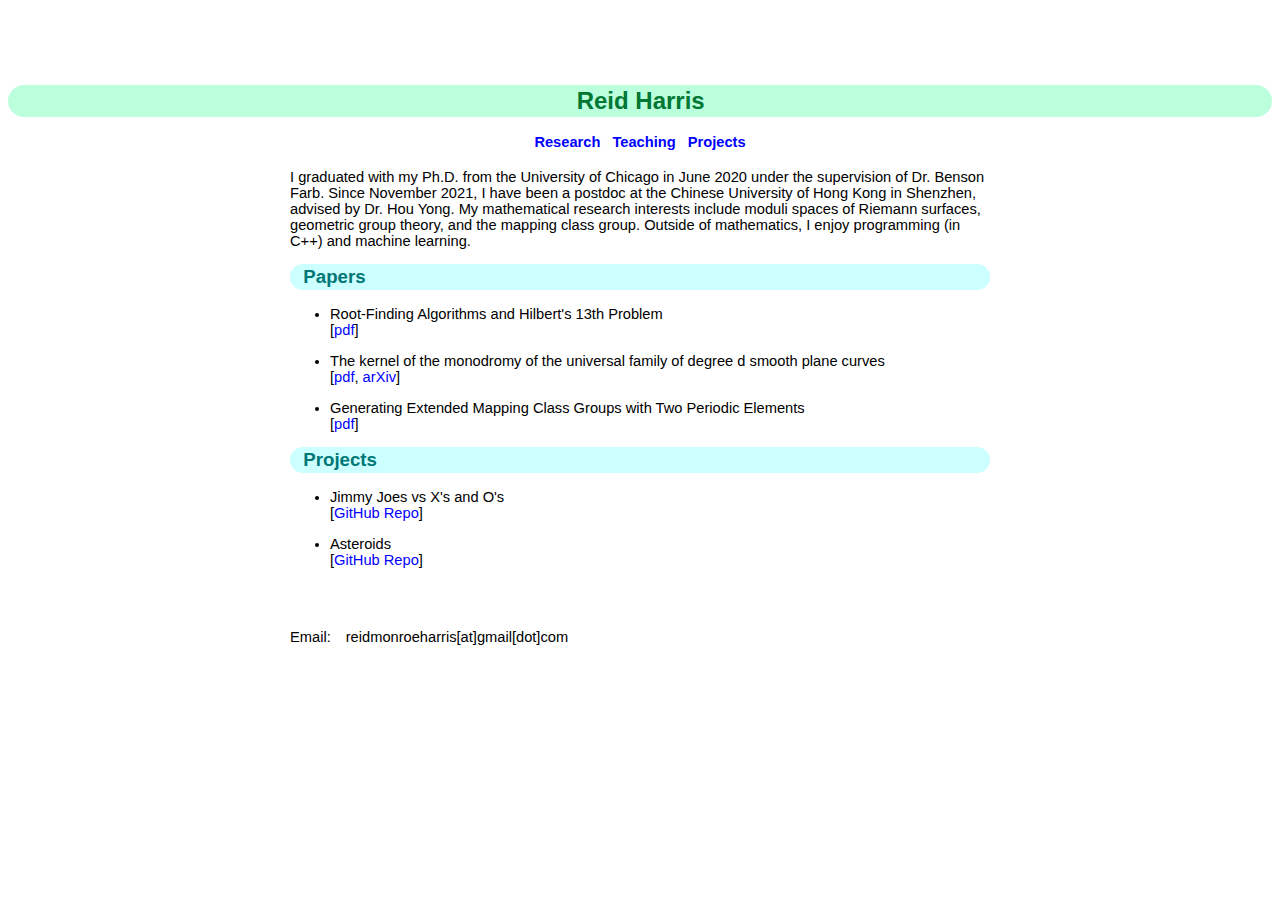
<file: index.html>
<!doctype html>

<html lang="en-US">

<head prefix="og: http://ogp.me/ns#">
  <meta charset="utf-8">

  <title>Reid Harris</title>

  <meta name="author" content="Reid" >

  <meta name="description" content="Graduate student in mathematics at the University of Chicago.">
  <meta name="keywords" content="Reid Harris, math, mathematics, uchicago, university of chicago, graduate student, home page">

  <link rel="stylesheet" type="text/css" href="style.css">
  
  <meta property="og:title" content="Reid Harris">
  <meta property="og:type" content="website">
  <meta property="og:url" content="http://math.uchicago.edu/~reidh/">
</head>

<body>

<header>
	<h1>Reid Harris</h1>
		<hr>
			<nav>
				<ul>
					<li><a href="http://reidharris.github.io/research/index.html">Research</a>
						<a href="http://reidharris.github.io/teaching/index.html">Teaching</a>
						<a href="http://reidharris.github.io/projects/index.html">Projects</a></ul>
				</ul>
			</nav>
</header>

<BR>

<main>
	
	I graduated with my Ph.D. from the University of Chicago in June 2020 under the supervision of Dr. Benson Farb.
	
	Since November 2021, I have been a postdoc at the Chinese University of Hong Kong in Shenzhen, advised by Dr. Hou Yong.
	
	My mathematical research interests include moduli spaces of Riemann surfaces, geometric group theory, and the mapping class group.
	
	Outside of mathematics, I enjoy programming (in C++) and machine learning.
	
	<h2>Papers</h2>
		<ul>
			<li>Root-Finding Algorithms and Hilbert's 13th Problem
				<div id="links">[<a href="http://reidharris.github.io/research/rootfinding.pdf", target = "_blank">pdf</a>]</div></li>
			<li>The kernel of the monodromy of the universal family of degree d smooth plane curves
				<div id="links">[<a href="http://reidharris.github.io/research/monodromy.pdf", target = "_blank">pdf</a>,
				<a href="https://arxiv.org/abs/1904.10355", target = "_blank">arXiv</a>]</div></li>
			<li>Generating Extended Mapping Class Groups with Two Periodic Elements
				<div id="links">[<a href="http://reidharris.github.io/research/extendedmcgperiodic.pdf", target = "_blank">pdf</a>]</li>
		</ul>	
	<h2>Projects</h2>
		<ul>
			<li>Jimmy Joes vs X's and O's
				<div id="links">[<a href="https://github.com/ReidHarris/cfb-modeling-erdos", target = "_blank">GitHub Repo</a>]</div></li>
			<li>Asteroids
				<div id="links">[<a href="https://github.com/ReidHarris/Asteroids", target = "_blank">GitHub Repo</a>]</li>
		</ul>
 
<BR><BR>  
  
<table id="contactinfo">

        <tr>
          <th>Email:</th>
          <td>reidmonroeharris[at]gmail[dot]com</td>
        </tr>

      </table>
  
  
  
</main>
</body>
</html>
</file>
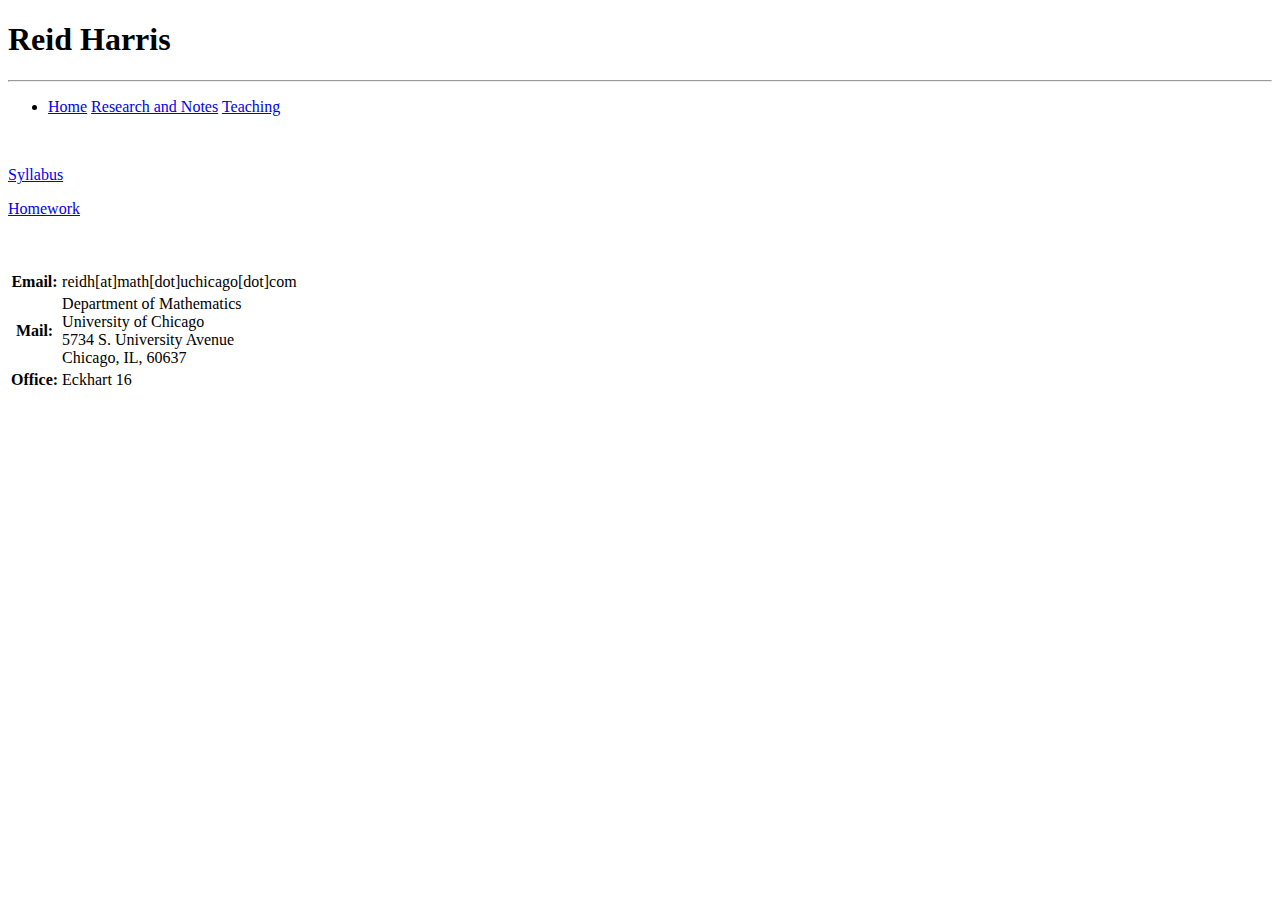
<file: Math13200/index.html>
<!doctype html>

<html lang="en-US">

<head prefix="og: http://ogp.me/ns#">

  <!-- Charset should be declared within first 1024 bytes of file -->
  <meta charset="utf-8">

  <title>Reid Harris</title>

  <meta name="author" content="Reid" >

  <meta name="description" content="Graduate student in mathematics at the University of Chicago.">

  <!-- Of debatable SEO value at best, but I'm providing more metadata on principle -->
  <meta name="keywords" content="Zev Chonoles, math, mathematics, uchicago, university of chicago, graduate student, home page">

  <link rel="stylesheet" type="text/css" href="http://math.uchicago.edu/~reidh/style.css">


  <!-- The famous "html5shiv" that makes IE 8 and earlier use HTML5 elements correctly -->
  <!--[if lte IE 8]> <script src="http://math.uchicago.edu/~chonoles/site/js/html5shiv-printshiv.js"></script> <![endif]-->

  <!-- A "star hack" that makes IE 7 and earlier use the inline-block property correctly -->
  <!--[if lte IE 7]> <link rel="stylesheet" type="text/css" href="http://math.uchicago.edu/~chonoles/site/css/star-hack.css"> <![endif]-->


  <!-- Open Graph (data for Facebook) -->
  <meta property="og:title" content="Reid Harris">
  <meta property="og:type" content="website">
  <meta property="og:url" content="http://math.uchicago.edu/~reidh/">

  <!-- Google Analytics -->
  <script>
    (function(i,s,o,g,r,a,m){i['GoogleAnalyticsObject']=r;i[r]=i[r]||function(){
    (i[r].q=i[r].q||[]).push(arguments)},i[r].l=1*new Date();a=s.createElement(o),
    m=s.getElementsByTagName(o)[0];a.async=1;a.src=g;m.parentNode.insertBefore(a,m)
    })(window,document,'script','//www.google-analytics.com/analytics.js','ga');

    ga('create', 'UA-36351943-1', 'uchicago.edu');
    ga('send', 'pageview');
  </script>

  <!-- - - - - - - - - - - - - - - - - - - - - - - - - - - - - - - - - - - - - - - - - - - - - -
        
            based in part on Zev Chonoles' website, used under the CC-BY 4.0 license
            
            Zev's website: math.uchicago.edu/~chonoles

    - - - - - - - - - - - - - - - - - - - - - - - - - - - - - - - - - - - - - - - - - - - - - -->

  
</head>

<body>

<header>

	<h1>Reid Harris</h1>

		<hr>

			<nav>
				<ul>
					<li><a href="http://www.math.uchicago.edu/~reidh">Home</a>
							 <a href="http://www.math.uchicago.edu/~reidh/research/index.html">Research and Notes</a>
						   	 <a href="http://www.math.uchicago.edu/~reidh/teaching/index.html">Teaching</a></ul>
				</ul>
			</nav>
			
</header>

<BR>

<main>

	<section>

  		<p><a href="http://www.math.uchicago.edu/~reidh/Math13200/Syllabus.pdf">Syllabus</a></p>

  		<p><a href="http://www.math.uchicago.edu/~reidh/Math13200/Homework">Homework</a></p>
	
	</section>  
  
<BR><BR>  
  
<table id="contactinfo">

        <tr>
          <th>Email:</th>
          <td>reidh[at]math[dot]uchicago[dot]com</td>
        </tr>

        <tr>
          <th>Mail:</th>
          <td>Department of Mathematics<br>
              University of Chicago<br>
              5734 S. University Avenue<br>
              Chicago, IL, 60637</td>
        </tr>

        <tr>
          <th>Office:</th>
          <td>Eckhart 16</td>
        </tr>

      </table>
  
  
  
  </main>
</body>
</html>
</file>
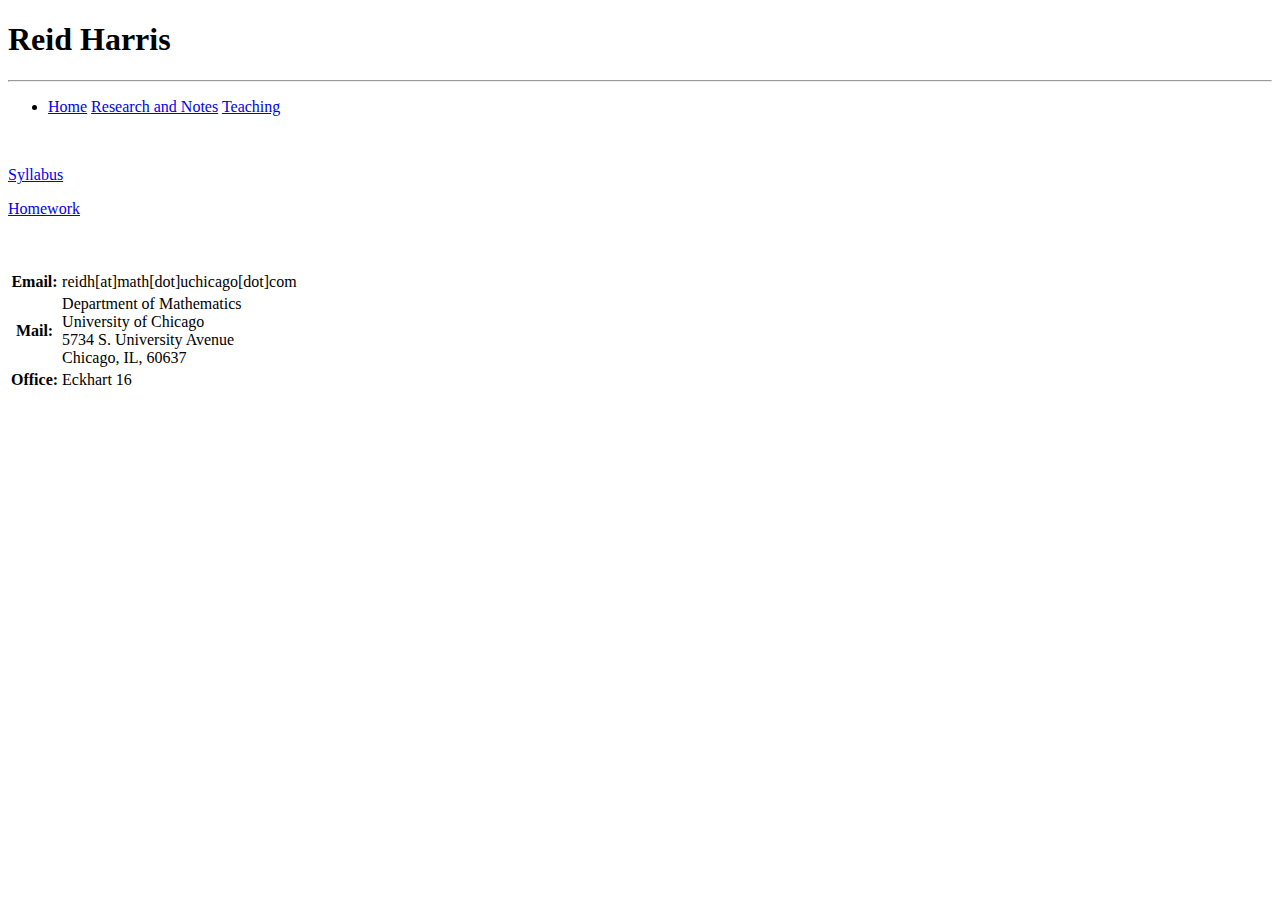
<file: Math13300/index.html>
<!doctype html>

<html lang="en-US">

<head prefix="og: http://ogp.me/ns#">

  <!-- Charset should be declared within first 1024 bytes of file -->
  <meta charset="utf-8">

  <title>Reid Harris</title>

  <meta name="author" content="Reid" >

  <meta name="description" content="Graduate student in mathematics at the University of Chicago.">

  <!-- Of debatable SEO value at best, but I'm providing more metadata on principle -->
  <meta name="keywords" content="Zev Chonoles, math, mathematics, uchicago, university of chicago, graduate student, home page">

  <link rel="stylesheet" type="text/css" href="http://math.uchicago.edu/~reidh/style.css">


  <!-- The famous "html5shiv" that makes IE 8 and earlier use HTML5 elements correctly -->
  <!--[if lte IE 8]> <script src="http://math.uchicago.edu/~chonoles/site/js/html5shiv-printshiv.js"></script> <![endif]-->

  <!-- A "star hack" that makes IE 7 and earlier use the inline-block property correctly -->
  <!--[if lte IE 7]> <link rel="stylesheet" type="text/css" href="http://math.uchicago.edu/~chonoles/site/css/star-hack.css"> <![endif]-->


  <!-- Open Graph (data for Facebook) -->
  <meta property="og:title" content="Reid Harris">
  <meta property="og:type" content="website">
  <meta property="og:url" content="http://math.uchicago.edu/~reidh/">

  <!-- Google Analytics -->
  <script>
    (function(i,s,o,g,r,a,m){i['GoogleAnalyticsObject']=r;i[r]=i[r]||function(){
    (i[r].q=i[r].q||[]).push(arguments)},i[r].l=1*new Date();a=s.createElement(o),
    m=s.getElementsByTagName(o)[0];a.async=1;a.src=g;m.parentNode.insertBefore(a,m)
    })(window,document,'script','//www.google-analytics.com/analytics.js','ga');

    ga('create', 'UA-36351943-1', 'uchicago.edu');
    ga('send', 'pageview');
  </script>

  <!-- - - - - - - - - - - - - - - - - - - - - - - - - - - - - - - - - - - - - - - - - - - - - -
        
            based in part on Zev Chonoles' website, used under the CC-BY 4.0 license
            
            Zev's website: math.uchicago.edu/~chonoles

    - - - - - - - - - - - - - - - - - - - - - - - - - - - - - - - - - - - - - - - - - - - - - -->

  
</head>

<body>

<header>

	<h1>Reid Harris</h1>

		<hr>

			<nav>
				<ul>
					<li><a href="http://www.math.uchicago.edu/~reidh">Home</a>
							 <a href="http://www.math.uchicago.edu/~reidh/research/index.html">Research and Notes</a>
						   	 <a href="http://www.math.uchicago.edu/~reidh/teaching/index.html">Teaching</a></ul>
				</ul>
			</nav>
			
</header>

<BR>

<main>

	<section>

  		<p><a href="http://www.math.uchicago.edu/~reidh/Math13300/Syllabus.pdf">Syllabus</a></p>

  		<p><a href="http://www.math.uchicago.edu/~reidh/Math13300/Homework">Homework</a></p>
	
	</section>  
  
<BR><BR>  
  
<table id="contactinfo">

        <tr>
          <th>Email:</th>
          <td>reidh[at]math[dot]uchicago[dot]com</td>
        </tr>

        <tr>
          <th>Mail:</th>
          <td>Department of Mathematics<br>
              University of Chicago<br>
              5734 S. University Avenue<br>
              Chicago, IL, 60637</td>
        </tr>

        <tr>
          <th>Office:</th>
          <td>Eckhart 16</td>
        </tr>

      </table>
  
  
  
  </main>
</body>
</html>
</file>
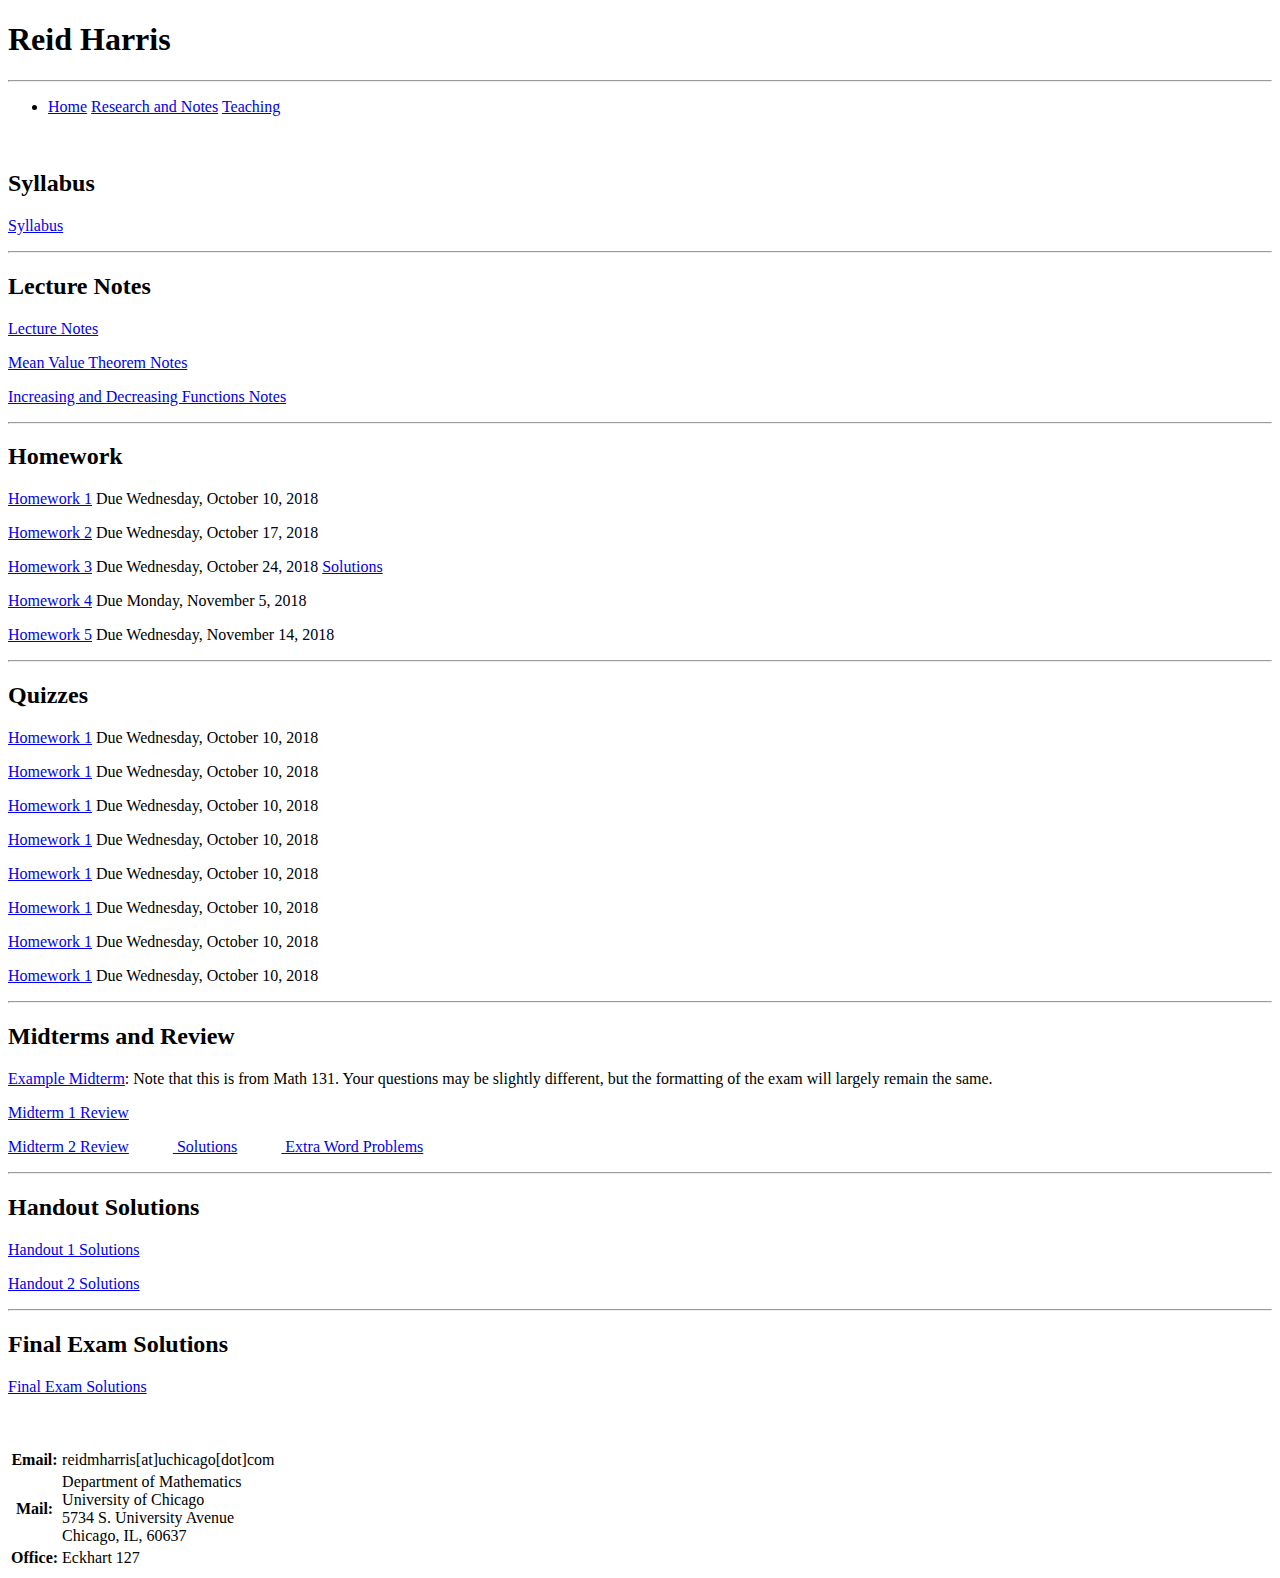
<file: Math15100/index.html>
<!doctype html>

<html lang="en-US">

<head prefix="og: http://ogp.me/ns#">

  <!-- Charset should be declared within first 1024 bytes of file -->
  <meta charset="utf-8">

  <title>Reid Harris</title>

  <meta name="author" content="Reid Harris" >

  <meta name="description" content="Graduate student in mathematics at the University of Chicago.">

  <!-- Of debatable SEO value at best, but I'm providing more metadata on principle -->
  <meta name="keywords" content="Zev Chonoles, math, mathematics, uchicago, university of chicago, graduate student, home page">

  <link rel="stylesheet" type="text/css" href="http://math.uchicago.edu/~reidh/Math15100/style.css">


  <!-- The famous "html5shiv" that makes IE 8 and earlier use HTML5 elements correctly -->
  <!--[if lte IE 8]> <script src="http://math.uchicago.edu/~chonoles/site/js/html5shiv-printshiv.js"></script> <![endif]-->

  <!-- A "star hack" that makes IE 7 and earlier use the inline-block property correctly -->
  <!--[if lte IE 7]> <link rel="stylesheet" type="text/css" href="http://math.uchicago.edu/~chonoles/site/css/star-hack.css"> <![endif]-->


  <!-- Open Graph (data for Facebook) -->
  <meta property="og:title" content="Reid Harris">
  <meta property="og:type" content="website">
  <meta property="og:url" content="http://math.uchicago.edu/~reidh/">

  <!-- Google Analytics -->
  <script>
    (function(i,s,o,g,r,a,m){i['GoogleAnalyticsObject']=r;i[r]=i[r]||function(){
    (i[r].q=i[r].q||[]).push(arguments)},i[r].l=1*new Date();a=s.createElement(o),
    m=s.getElementsByTagName(o)[0];a.async=1;a.src=g;m.parentNode.insertBefore(a,m)
    })(window,document,'script','//www.google-analytics.com/analytics.js','ga');

    ga('create', 'UA-36351943-1', 'uchicago.edu');
    ga('send', 'pageview');
  </script>

  <!-- - - - - - - - - - - - - - - - - - - - - - - - - - - - - - - - - - - - - - - - - - - - - -
        
            based in part on Zev Chonoles' website, used under the CC-BY 4.0 license
            
            Zev's website: math.uchicago.edu/~chonoles

    - - - - - - - - - - - - - - - - - - - - - - - - - - - - - - - - - - - - - - - - - - - - - -->

  
</head>

<body>

<header>

	<h1>Reid Harris</h1>
		
		<hr>

			<nav>
				<ul>
					<li><a href="http://www.math.uchicago.edu/~reidh">Home</a>
							 <a href="http://www.math.uchicago.edu/~reidh/research/index.html">Research and Notes</a>
						   	 <a href="http://www.math.uchicago.edu/~reidh/teaching/index.html">Teaching</a></ul>
				</ul>
			</nav>
</header>

<BR>

<main>

	<section>	

		<h2>Syllabus</h2>
  			<p><a href="http://www.math.uchicago.edu/~reidh/Math15100/Syllabus.pdf">Syllabus</a></p>
		<hr>


		<h2>Lecture Notes</h2>
			<p><a href="http://www.math.uchicago.edu/~reidh/Math15100/Lecture.pdf">Lecture Notes</a></p>
			<p><a href="http://www.math.uchicago.edu/~reidh/Math15100/MVT.pdf">Mean Value Theorem Notes</a></p>
			<p><a href="http://www.math.uchicago.edu/~reidh/Math15100/IncDecFunctions.pdf">Increasing and Decreasing Functions Notes</a></p>
		<hr>


		<h2>Homework</h2>
  			<p><a href="http://www.math.uchicago.edu/~reidh/Math15100/Homework/Homework1.pdf">Homework 1</a> Due Wednesday, October 10, 2018</p>
  			<p><a href="http://www.math.uchicago.edu/~reidh/Math15100/Homework/Homework2.pdf">Homework 2</a> Due Wednesday, October 17, 2018</p>
  			<p><a href="http://www.math.uchicago.edu/~reidh/Math15100/Homework/Homework3.pdf">Homework 3</a> Due Wednesday, October 24, 2018 <a href="http://www.math.uchicago.edu/~reidh/Math15100/Homework/HW3Sol.pdf">Solutions</a></p>
  			<p><a href="http://www.math.uchicago.edu/~reidh/Math15100/Homework/Homework4.pdf">Homework 4</a> Due Monday, November 5, 2018</p>
			<p><a href="http://www.math.uchicago.edu/~reidh/Math15100/Homework/Homework5.pdf">Homework 5</a> Due Wednesday, November 14, 2018</p>
		<hr>
		
		<h2>Quizzes</h2>
  			<p><a href="http://www.math.uchicago.edu/~reidh/Math15100/Quizzes/ICQuiz1.pdf">Homework 1</a> Due Wednesday, October 10, 2018</p>
  			<p><a href="http://www.math.uchicago.edu/~reidh/Math15100/Quizzes/ICQuiz2.pdf">Homework 1</a> Due Wednesday, October 10, 2018</p>
  			<p><a href="http://www.math.uchicago.edu/~reidh/Math15100/Quizzes/ICQuiz4.pdf">Homework 1</a> Due Wednesday, October 10, 2018</p>
  			<p><a href="http://www.math.uchicago.edu/~reidh/Math15100/Quizzes/THQuiz1.pdf">Homework 1</a> Due Wednesday, October 10, 2018</p>
  			<p><a href="http://www.math.uchicago.edu/~reidh/Math15100/Quizzes/THQuiz2.pdf">Homework 1</a> Due Wednesday, October 10, 2018</p>
  			<p><a href="http://www.math.uchicago.edu/~reidh/Math15100/Quizzes/THQuiz3.pdf">Homework 1</a> Due Wednesday, October 10, 2018</p>
  			<p><a href="http://www.math.uchicago.edu/~reidh/Math15100/Quizzes/THQuiz4.pdf">Homework 1</a> Due Wednesday, October 10, 2018</p>
  			<p><a href="http://www.math.uchicago.edu/~reidh/Math15100/Quizzes/THQuiz5.pdf">Homework 1</a> Due Wednesday, October 10, 2018</p>
  		<hr>


		<h2>Midterms and Review</h2>
			<p><a href="http://www.math.uchicago.edu/~reidh/Math15100/Midterm1-131">Example Midterm</a>: Note that this is from Math 131. Your questions may be slightly different, but the formatting of the exam will largely remain the same.</p>
			<p><a href="http://www.math.uchicago.edu/~reidh/Math15100/M1R.pdf">Midterm 1 Review</a></p>
			<p><a href="http://www.math.uchicago.edu/~reidh/Math15100/M2R.pdf">Midterm 2 Review</a> &nbsp;&nbsp;&nbsp;&nbsp;&nbsp;&nbsp;&nbsp;&nbsp;&nbsp;&nbsp;<a href="http://www.math.uchicago.edu/~reidh/Math15100/M2RS.pdf"> Solutions</a> &nbsp;&nbsp;&nbsp;&nbsp;&nbsp;&nbsp;&nbsp;&nbsp;&nbsp;&nbsp;<a href="http://www.math.uchicago.edu/~reidh/Math15100/M2RE.pdf"> Extra Word Problems</a></p>
		<hr>

		<h2>Handout Solutions</h2>
			<p><a href="http://www.math.uchicago.edu/~reidh/Math15100/Handout.pdf">Handout 1 Solutions</a></p>
			<p><a href="http://www.math.uchicago.edu/~reidh/Math15100/Handout2.pdf">Handout 2 Solutions</a></p>
		<hr>
		
		<h2>Final Exam Solutions</h2>
			<p><a href="http://www.math.uchicago.edu/~reidh/Math15100/FinalExam.pdf">Final Exam Solutions</a></p>
		
	</section>  
  
<BR><BR>  
  
<table id="contactinfo">

        <tr>
          <th>Email:</th>
          <td>reidmharris[at]uchicago[dot]com</td>
        </tr>

        <tr>
          <th>Mail:</th>
          <td>Department of Mathematics<br>
              University of Chicago<br>
              5734 S. University Avenue<br>
              Chicago, IL, 60637</td>
        </tr>

        <tr>
          <th>Office:</th>
          <td>Eckhart 127</td>
        </tr>

      </table>
  
  
  
  </main>
</body>
</html>
</file>
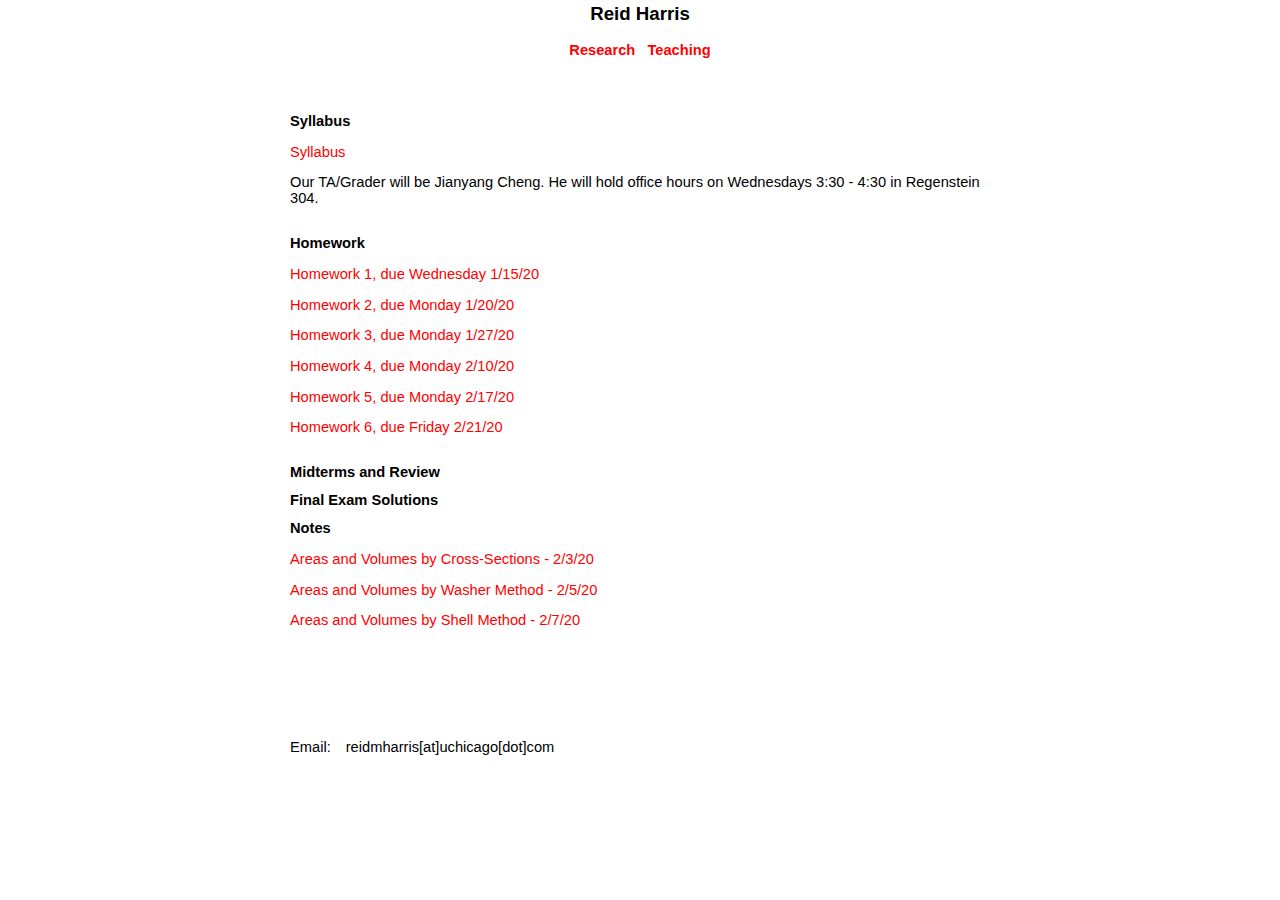
<file: Math15200/index.html>
<!doctype html>

<html lang="en-US">

<head prefix="og: http://ogp.me/ns#">

  <!-- Charset should be declared within first 1024 bytes of file -->
  <meta charset="utf-8">

  <title>Reid Harris</title>

  <meta name="author" content="Reid Harris" >

  <meta name="description" content="Graduate student in mathematics at the University of Chicago.">

  <meta name="keywords" content="Reid Harris, math, mathematics, uchicago, university of chicago, graduate student, home page">

  <link rel="stylesheet" type="text/css" href="style.css">

  <meta property="og:title" content="Reid Harris">
  <meta property="og:type" content="website">
  <meta property="og:url" content="http://math.uchicago.edu/~reidh/">

<body>

<header>

	<h1>Reid Harris</h1>
		
		<hr>
			<nav>
				<ul>
					<li><a href="http://reidharris.github.io">Research</a>
						   	 <a href="http://reidharris.github.io/teaching/index.html">Teaching</a></ul>
				</ul>
			</nav>
</header>

<BR>

<main>

	<section>	

		<h2>Syllabus</h2>
  			<p><a href="http://reidharris.github.io/Math15200/Syllabus.pdf">Syllabus</a></p>
  			<p> Our TA/Grader will be Jianyang Cheng. He will hold office hours on Wednesdays 3:30 - 4:30 in Regenstein 304.</p>
		<hr>


		<h2>Homework</h2>
  			
			<p><a href="http://reidharris.github.io/Math15200/Homework/HW1.pdf">Homework 1, due Wednesday 1/15/20</a></p>
			<p><a href="http://reidharris.github.io/Math15200/Homework/HW2.pdf">Homework 2, due Monday 1/20/20</a></p>
			<p><a href="http://reidharris.github.io/Math15200/Homework/HW3.pdf">Homework 3, due Monday 1/27/20</a></p>
			<p><a href="http://reidharris.github.io/Math15200/Homework/HW4.pdf">Homework 4, due Monday 2/10/20</a></p>
			<p><a href="http://reidharris.github.io/Math15200/Homework/HW5.pdf">Homework 5, due Monday 2/17/20</a></p>
			<p><a href="http://reidharris.github.io/Math15200/Homework/HW6.pdf">Homework 6, due Friday 2/21/20</a></p>
		<hr>


		<h2>Midterms and Review</h2>
			
		<h2>Final Exam Solutions</h2>
			
		<h2>Notes</h2>
  			
			<p><a href="http://reidharris.github.io/Math15200/Notes2-3.pdf">Areas and Volumes by Cross-Sections - 2/3/20</a></p>
			<p><a href="http://reidharris.github.io/Math15200/Notes2-5.pdf">Areas and Volumes by Washer Method - 2/5/20</a></p>
			<p><a href="http://reidharris.github.io/Math15200/Notes2-7.pdf">Areas and Volumes by Shell Method - 2/7/20</a></p>
		<hr>
		
	</section>  
  
<BR><BR>  
  
<table id="contactinfo">

        <tr>
          <th>Email:</th>
          <td>reidmharris[at]uchicago[dot]com</td>
        </tr>

      </table>
  
  
  
  </main>
</body>
</html>
</file>
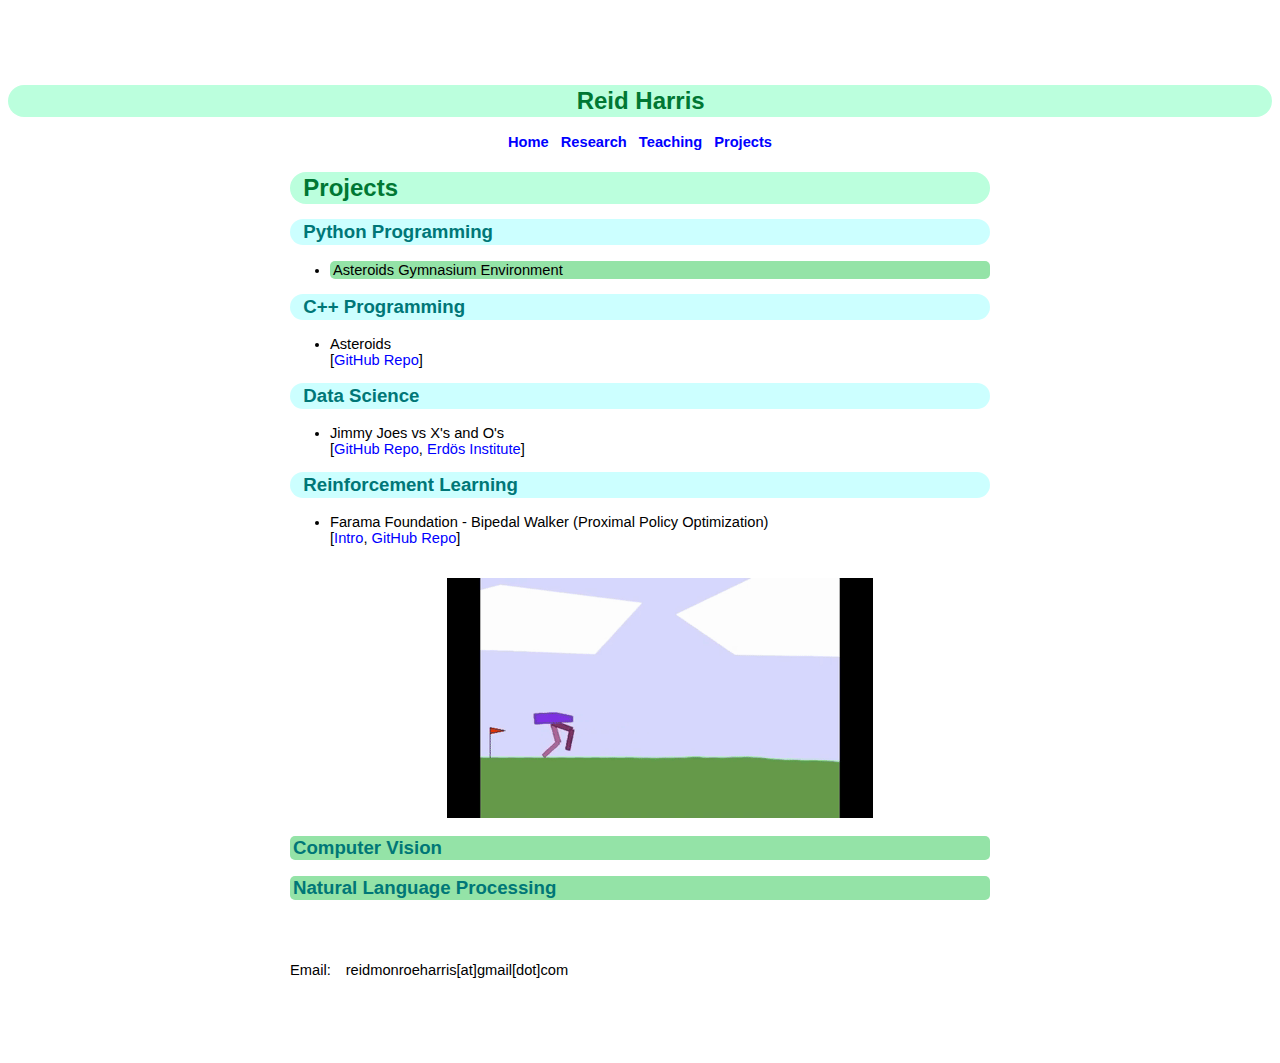
<file: projects/index.html>
<!doctype html>

<html lang="en-US">

<head prefix="og: http://ogp.me/ns#">

  <!-- Charset should be declared within first 1024 bytes of file -->
  <meta charset="utf-8">

  <title>Reid Harris</title>

  <meta name="author" content="Reid" >

  <meta name="description" content="Graduate student in mathematics at the University of Chicago.">

  <meta name="keywords" content="Reid Harris, math, mathematics, uchicago, university of chicago, graduate student, home page">

  <link rel="stylesheet" type="text/css" href="../style.css">
	
  <meta property="og:title" content="Reid Harris">
  <meta property="og:type" content="website">
  <meta property="og:url" content="http://math.uchicago.edu/~reidh/">
	
  <style>  
  #classtbl table, #classtbl th, #classtbl td {
    border: 1px solid black;
    border-collapse: collapse;
  }
  #classtbl th, #classtbl td {
    padding: 15px;
  }
  }
  </style>
</head>

<body>

    <header>

        <h1>Reid Harris</h1>
        <hr>
        <nav>
            <a href="http://reidharris.github.io/index.html">Home</a>
            <a href="http://reidharris.github.io/research/index.html">Research</a>
            <a href="http://reidharris.github.io/teaching/index.html">Teaching</a>
            <a href="http://reidharris.github.io/projects/index.html">Projects</a>
        </nav>
    </header>

<BR>

<main>
    <h1>Projects</h1>
        <h2>Python Programming</h2>
        <ul>
            <li class="comingsoon">Asteroids Gymnasium Environment</li>

        </ul>


        <h2>C++ Programming</h2>
        <ul>
            <li>Asteroids
                <div id="links">[<a href="https://github.com/ReidHarris/Asteroids" , target="_blank">GitHub Repo</a>]</div>
            </li>
        </ul>


        <h2>Data Science</h2>
        <ul>
            <li>Jimmy Joes vs X's and O's
                <div id="links">[<a href="https://github.com/ReidHarris/cfb-modeling-erdos" , target="_blank">GitHub Repo</a>,
                                 <a href="https://www.erdosinstitute.org/certificates/may-summer-2024/data-science-boot-camp/reid-harris/7a961906-41c8-483a-b3cd-08b9c326d929" target="_blank">Erdös Institute</a>]</div>
            </li>
        </ul>


        <h2>Reinforcement Learning</h2>
        <ul>
            <li>Farama Foundation - Bipedal Walker (Proximal Policy Optimization)
                <div id="links">[<a href="http://reidharris.github.io/projects/ppo.html">Intro</a>,
                                 <a href="https://github.com/ReidHarris/Asteroids" , target="_blank">GitHub Repo</a>]</div><br><br>
                <center><img src="RL/rl-bipedalwalker-eps1700.gif" /></center>
            </li>
        </ul>
        
        <h2 class="comingsoon">Computer Vision</h2>

        <h2 class="comingsoon">Natural Language Processing</h2>
    <BR>
    <BR>

    <style>
        table, th, td {
        }

        th, td {
        }
    </style>
    <table id="contactinfo">

        <tr>
            <th>Email:</th>
            <td>reidmonroeharris[at]gmail[dot]com</td>
        </tr>

    </table>

</main>
</body>
</html>
</file>
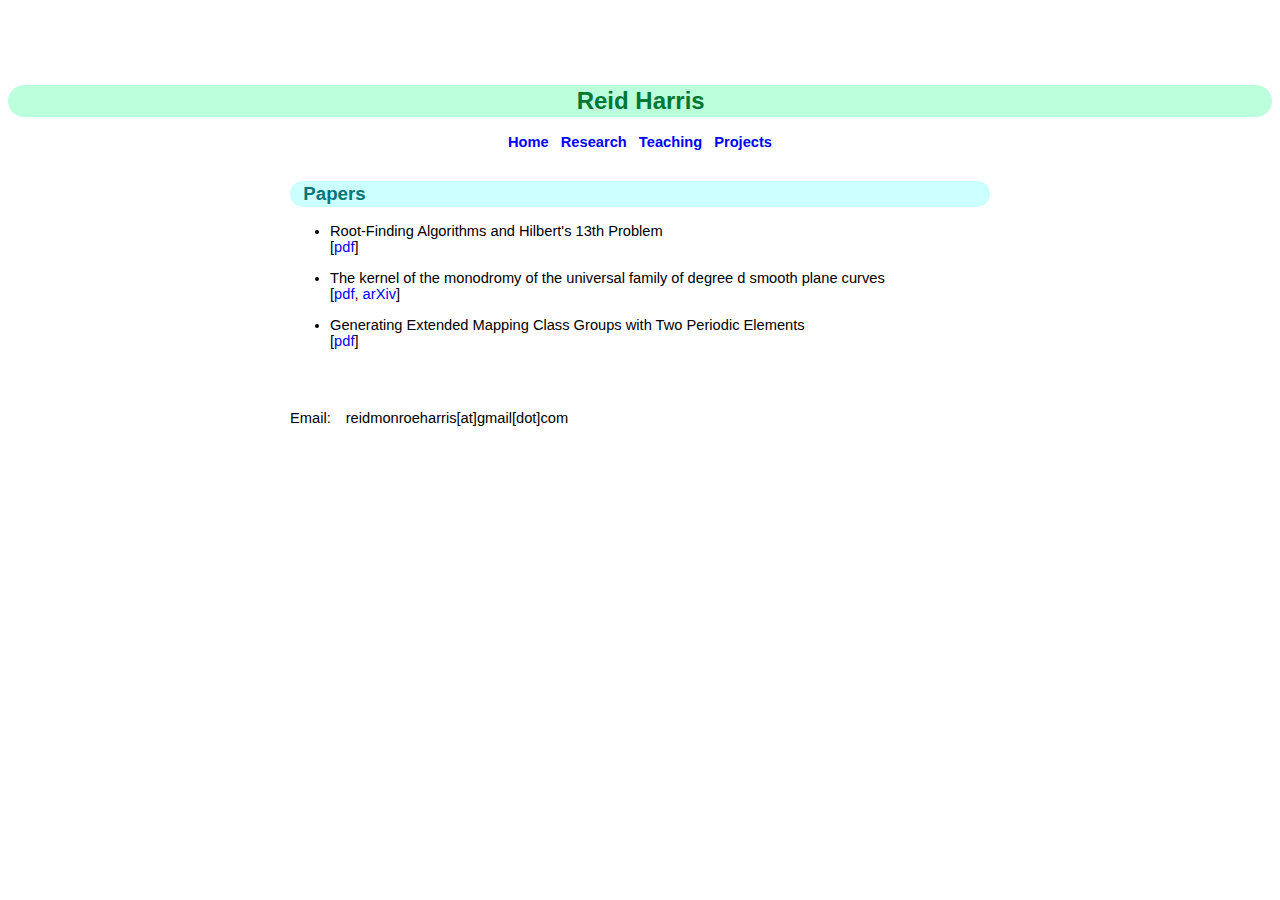
<file: research/index.html>
<!doctype html>

<html lang="en-US">

<head prefix="og: http://ogp.me/ns#">
  <meta charset="utf-8">

  <title>Reid Harris</title>

  <meta name="author" content="Reid" >

  <meta name="description" content="Graduate student in mathematics at the University of Chicago.">
  <meta name="keywords" content="Reid Harris, math, mathematics, uchicago, university of chicago, graduate student, home page">

  <link rel="stylesheet" type="text/css" href="../style.css">
  
  <meta property="og:title" content="Reid Harris">
  <meta property="og:type" content="website">
  <meta property="og:url" content="http://math.uchicago.edu/~reidh/">
</head>

<body>

<header>
	<h1>Reid Harris</h1>
	<hr>
	<nav>
		<a href="http://reidharris.github.io/index.html">Home</a>
		<a href="http://reidharris.github.io/research/index.html">Research</a>
		<a href="http://reidharris.github.io/teaching/index.html">Teaching</a>
		<a href="http://reidharris.github.io/projects/index.html">Projects</a>
	</nav>
</header>

<BR>

<main>
	<h2>Papers</h2>
		<ul>
			<li>Root-Finding Algorithms and Hilbert's 13th Problem
				<div id="links">[<a href="http://reidharris.github.io/research/rootfinding.pdf">pdf</a>]</div></li>
			<li>The kernel of the monodromy of the universal family of degree d smooth plane curves
				<div id="links">[<a href="http://reidharris.github.io/research/monodromy.pdf">pdf</a>,
				<a href="https://arxiv.org/abs/1904.10355", target = "_blank">arXiv</a>]</div></li>
			<li>Generating Extended Mapping Class Groups with Two Periodic Elements
				<div id="links">[<a href="http://reidharris.github.io/research/extendedmcgperiodic.pdf">pdf</a>]</div></li>
		</ul>	
<BR><BR>  
  
<table id="contactinfo">

        <tr>
          <th>Email:</th>
          <td>reidmonroeharris[at]gmail[dot]com</td>
        </tr>
</table>
  
  
  
</main>
</body>
</html>
</file>
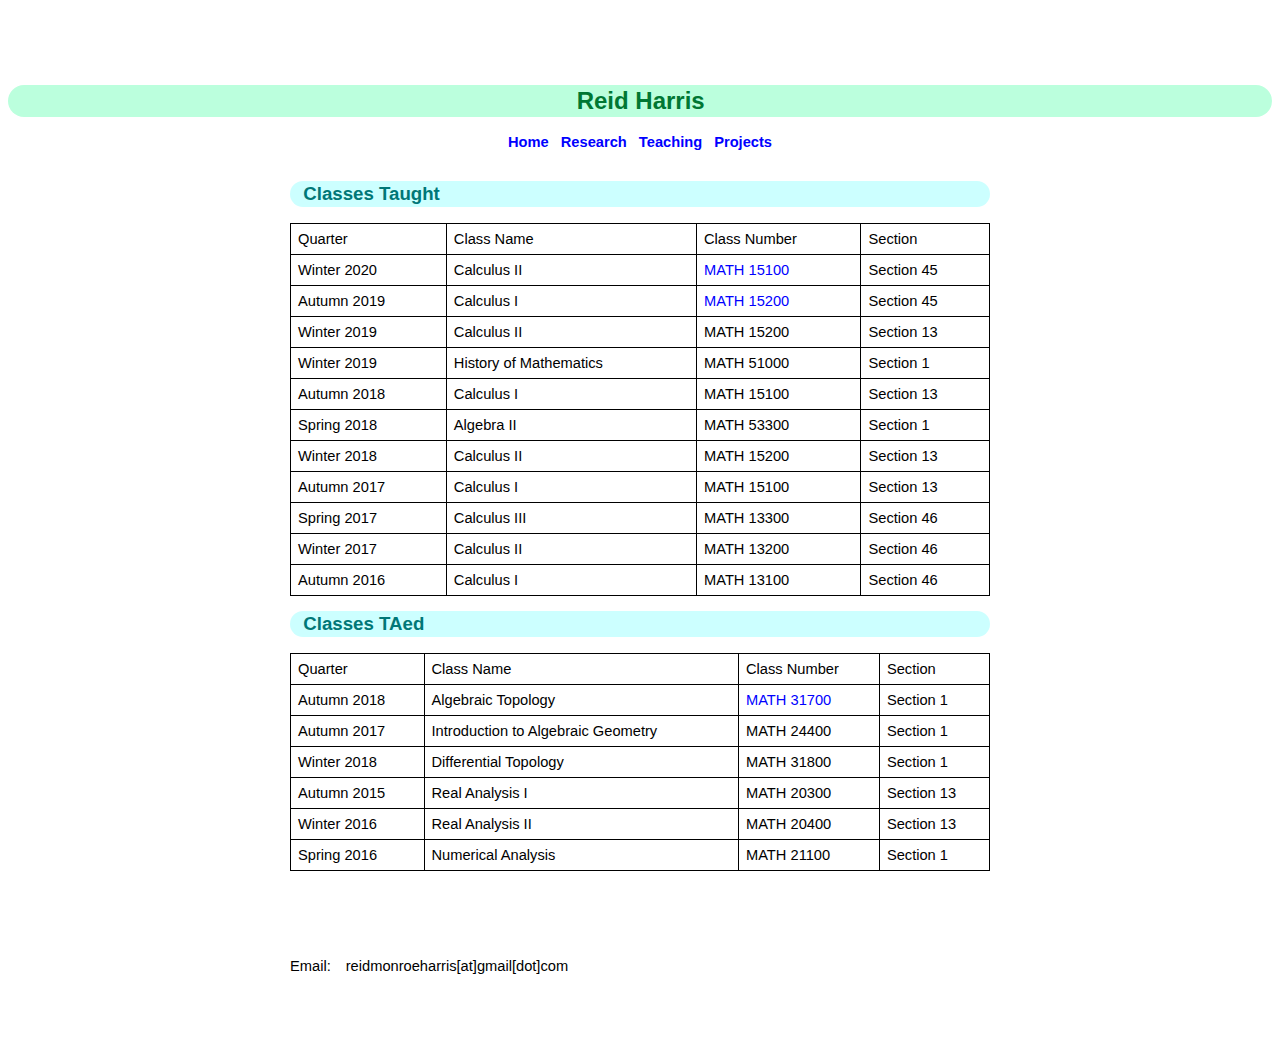
<file: teaching/index.html>
<!doctype html>

<html lang="en-US">

<head prefix="og: http://ogp.me/ns#">

  <!-- Charset should be declared within first 1024 bytes of file -->
  <meta charset="utf-8">

  <title>Reid Harris</title>

  <meta name="author" content="Reid" >

  <meta name="description" content="Graduate student in mathematics at the University of Chicago.">

  <meta name="keywords" content="Reid Harris, math, mathematics, uchicago, university of chicago, graduate student, home page">

  <link rel="stylesheet" type="text/css" href="../style.css">
	
  <meta property="og:title" content="Reid Harris">
  <meta property="og:type" content="website">
  <meta property="og:url" content="http://math.uchicago.edu/~reidh/">
	
  <style>  
  #classtbl table, #classtbl th, #classtbl td {
    border: 1px solid black;
    border-collapse: collapse;
  }
  #classtbl th, #classtbl td {
    padding: 7px;
  }
  </style>
</head>

<body>

    <header>

        <h1>Reid Harris</h1>
        <hr>
        <nav>
            <a href="http://reidharris.github.io/index.html">Home</a>
            <a href="http://reidharris.github.io/research/index.html">Research</a>
            <a href="http://reidharris.github.io/teaching/index.html">Teaching</a>
            <a href="http://reidharris.github.io/projects/index.html">Projects</a>
        </nav>

    </header>

<BR>

<main>
  <section>
	  <h2> Classes Taught </h2>

    <table style="width:100%" id="classtbl">
      <tr>
        <th>Quarter</th>
        <th>Class Name</th> 
        <th>Class Number</th>
	<th>Section</th>
      </tr>
      <tr>
        <td>Winter 2020</td>
        <td>Calculus II</td>
	      <td><a href="http://reidharris.github.io/Math15100/index.html">MATH 15100</a></td>
        <td>Section 45</td>
      </tr>
      <tr>
        <td>Autumn 2019</td>
        <td>Calculus I</td>
	<td><a href="http://reidharris.github.io/Math15200/index.html">MATH 15200</a></td>
        <td>Section 45</td>
      </tr>
      <tr>
        <td>Winter 2019</td>
        <td>Calculus II</td>
	<td> MATH 15200</td>
        <td>Section 13</td>
      </tr>
      <tr>
        <td>Winter 2019</td>
        <td>History of Mathematics</td>
	<td>MATH 51000</td>
        <td>Section 1</td>
      </tr>
      <tr>
        <td>Autumn 2018</td>
        <td>Calculus I</td>
	<td>MATH 15100</td>
        <td>Section 13</td>
      </tr>
      <tr>
        <td>Spring 2018 </td>
        <td>Algebra II</td>
        <td>MATH 53300</td>
	<td>Section 1</td>
      </tr>
      <tr>
        <td>Winter 2018</td>
        <td>Calculus II</td>
        <td>MATH 15200</td>
        <td>Section 13</td>
      </tr>
      <tr>
        <td>Autumn 2017</td>
        <td>Calculus I</td>
        <td>MATH 15100</td>
        <td>Section 13</td>
      </tr>
      <tr>
        <td>Spring 2017</td>
        <td>Calculus III</td>
        <td>MATH 13300</td>
        <td>Section 46</td>
      </tr>
      <tr>
        <td>Winter 2017</td>
        <td>Calculus II</td>
        <td>MATH 13200</td>
        <td>Section 46</td>
      </tr>
      <tr>
        <td>Autumn 2016</td>
        <td>Calculus I</td>
        <td>MATH 13100</td>
        <td>Section 46</td>
      </tr>
    </table>
	  
	  <h2> Classes TAed </h2>
    <table style="width:100%" id="classtbl">
      <tr>
        <th>Quarter</th>
        <th>Class Name</th> 
        <th>Class Number</th>
	<th>Section</th>
      </tr>
      <tr>
        <td>Autumn 2018</td>
        <td>Algebraic Topology</td>
	<td><a href="http://reidharris.github.io/AT/index.html">MATH 31700</a></td>
        <td>Section 1</td>
      </tr>
      <tr>
        <td>Autumn 2017</td>
        <td>Introduction to Algebraic Geometry</td>
	<td> MATH 24400</td>
        <td>Section 1</td>
      </tr>
      <tr>
        <td>Winter 2018</td>
        <td>Differential Topology</td>
	<td> MATH 31800</td>
        <td>Section 1</td>
      </tr>
      <tr>
        <td>Autumn 2015</td>
        <td>Real Analysis I</td>
	<td> MATH 20300</td>
        <td>Section 13</td>
      </tr>
      <tr>
        <td>Winter 2016</td>
        <td>Real Analysis II</td>
	<td> MATH 20400</td>
        <td>Section 13</td>
      </tr>
      <tr>
        <td>Spring 2016</td>
        <td>Numerical Analysis</td>
	<td> MATH 21100</td>
        <td>Section 1</td>
      </tr>
    </table>
  </section>  
<BR><BR>
<table id="contactinfo">
        <tr>
          <th>Email:</th>
          <td>reidmonroeharris[at]gmail[dot]com</td>
        </tr>
</table>
  
  
  
</main>
</body>
</html>
</file>
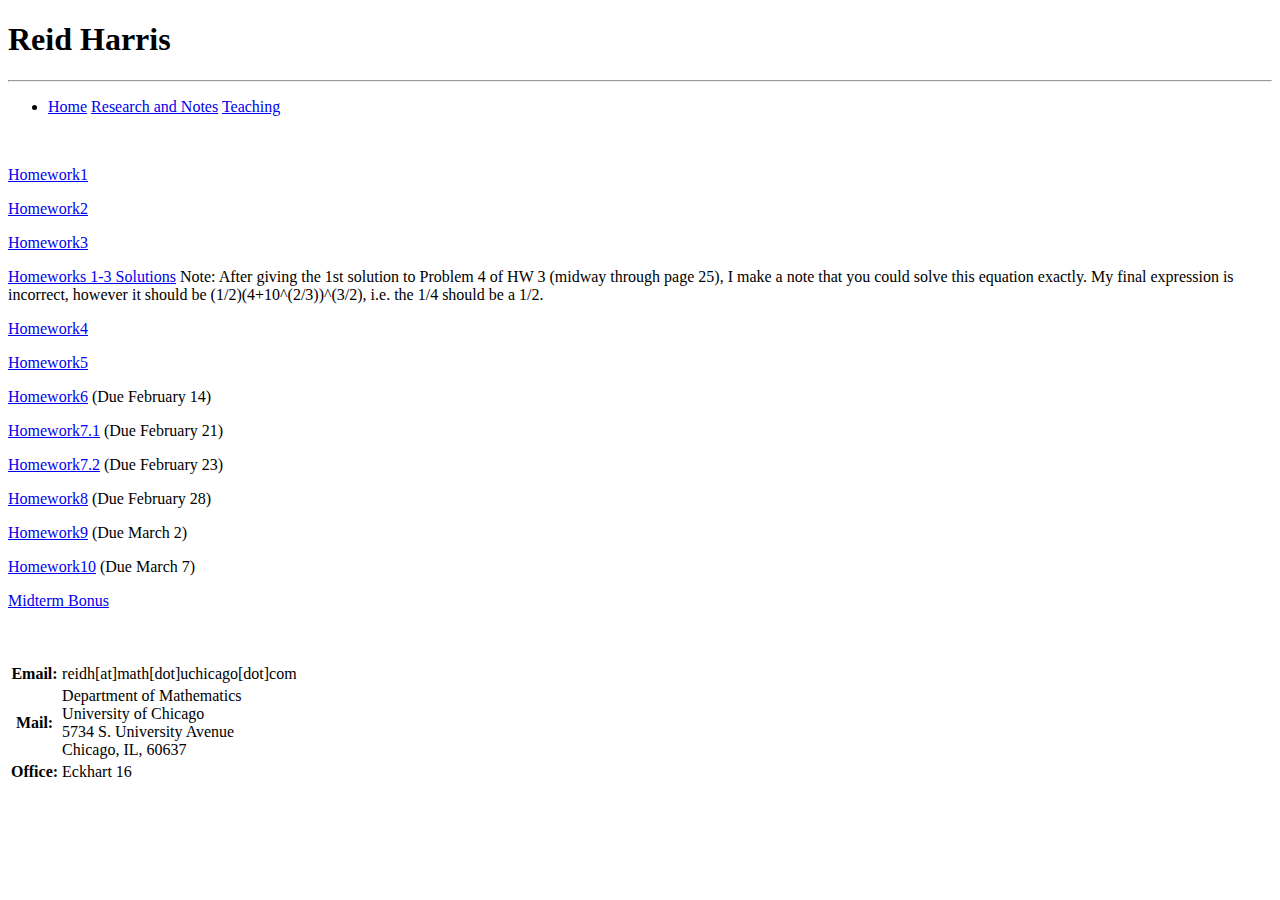
<file: Math13200/Homework/index.html>
<!doctype html>

<html lang="en-US">

<head prefix="og: http://ogp.me/ns#">

  <!-- Charset should be declared within first 1024 bytes of file -->
  <meta charset="utf-8">

  <title>Reid Harris</title>

  <meta name="author" content="Reid" >

  <meta name="description" content="Graduate student in mathematics at the University of Chicago.">

  <!-- Of debatable SEO value at best, but I'm providing more metadata on principle -->
  <meta name="keywords" content="Zev Chonoles, math, mathematics, uchicago, university of chicago, graduate student, home page">

  <link rel="stylesheet" type="text/css" href="http://math.uchicago.edu/~reidh/style.css">


  <!-- The famous "html5shiv" that makes IE 8 and earlier use HTML5 elements correctly -->
  <!--[if lte IE 8]> <script src="http://math.uchicago.edu/~chonoles/site/js/html5shiv-printshiv.js"></script> <![endif]-->

  <!-- A "star hack" that makes IE 7 and earlier use the inline-block property correctly -->
  <!--[if lte IE 7]> <link rel="stylesheet" type="text/css" href="http://math.uchicago.edu/~chonoles/site/css/star-hack.css"> <![endif]-->


  <!-- Open Graph (data for Facebook) -->
  <meta property="og:title" content="Reid Harris">
  <meta property="og:type" content="website">
  <meta property="og:url" content="http://math.uchicago.edu/~reidh/">

  <!-- Google Analytics -->
  <script>
    (function(i,s,o,g,r,a,m){i['GoogleAnalyticsObject']=r;i[r]=i[r]||function(){
    (i[r].q=i[r].q||[]).push(arguments)},i[r].l=1*new Date();a=s.createElement(o),
    m=s.getElementsByTagName(o)[0];a.async=1;a.src=g;m.parentNode.insertBefore(a,m)
    })(window,document,'script','//www.google-analytics.com/analytics.js','ga');

    ga('create', 'UA-36351943-1', 'uchicago.edu');
    ga('send', 'pageview');
  </script>

  <!-- - - - - - - - - - - - - - - - - - - - - - - - - - - - - - - - - - - - - - - - - - - - - -
        
            based in part on Zev Chonoles' website, used under the CC-BY 4.0 license
            
            Zev's website: math.uchicago.edu/~chonoles

    - - - - - - - - - - - - - - - - - - - - - - - - - - - - - - - - - - - - - - - - - - - - - -->

  
</head>

<body>

<header>

	<h1>Reid Harris</h1>

		<hr>

			<nav>
				<ul>
					<li><a href="http://www.math.uchicago.edu/~reidh">Home</a>
							 <a href="http://www.math.uchicago.edu/~reidh/research/index.html">Research and Notes</a>
						   	 <a href="http://www.math.uchicago.edu/~reidh/teaching/index.html">Teaching</a></ul>
				</ul>
			</nav>
			
</header>

<BR>

<main>

	<section>

  		<p><a href="http://www.math.uchicago.edu/~reidh/Math13200/Homework/Homework1.pdf">Homework1</a></p>
		<p><a href="http://www.math.uchicago.edu/~reidh/Math13200/Homework/Homework2.pdf">Homework2</a></p>
		<p><a href="http://www.math.uchicago.edu/~reidh/Math13200/Homework/Homework3.pdf">Homework3</a></p>
		<p><a href="http://www.math.uchicago.edu/~reidh/Math13200/Homework/HWSoln1-3.pdf">Homeworks 1-3 Solutions</a> Note: After giving the 1st solution to Problem 4 of HW 3 (midway through page 25), I make a note that you could solve this equation exactly. My final expression is incorrect, however it should be (1/2)(4+10^(2/3))^(3/2), i.e. the 1/4 should be a 1/2.</p>
		<p><a href="http://www.math.uchicago.edu/~reidh/Math13200/Homework/Homework4.pdf">Homework4</a></p>
		<p><a href="http://www.math.uchicago.edu/~reidh/Math13200/Homework/Homework5.pdf">Homework5</a></p>
		<p><a href="http://www.math.uchicago.edu/~reidh/Math13200/Homework/Homework6.pdf">Homework6</a> (Due February 14)</p>		
		<p><a href="http://www.math.uchicago.edu/~reidh/Math13200/Homework/Homework7.pdf">Homework7.1</a> (Due February 21)</p>
		<p><a href="http://www.math.uchicago.edu/~reidh/Math13200/Homework/Homework8.pdf">Homework7.2</a> (Due February 23)</p>		
		<p><a href="http://www.math.uchicago.edu/~reidh/Math13200/Homework/Homework9.pdf">Homework8</a> (Due February 28)</p>
		<p><a href="http://www.math.uchicago.edu/~reidh/Math13200/Homework/Homework10.pdf">Homework9</a> (Due March 2)</p>
		<p><a href="http://www.math.uchicago.edu/~reidh/Math13200/Homework/Homework11.pdf">Homework10</a> (Due March 7)</p>
		
	
	</section>  
  

		<p><a href="http://www.math.uchicago.edu/~reidh/Math13200/MidtermBonus.pdf">Midterm Bonus</a></p>

<BR><BR>  
  
<table id="contactinfo">

        <tr>
          <th>Email:</th>
          <td>reidh[at]math[dot]uchicago[dot]com</td>
        </tr>

        <tr>
          <th>Mail:</th>
          <td>Department of Mathematics<br>
              University of Chicago<br>
              5734 S. University Avenue<br>
              Chicago, IL, 60637</td>
        </tr>

        <tr>
          <th>Office:</th>
          <td>Eckhart 16</td>
        </tr>

      </table>
  
  
  
  </main>
</body>
</html>
</file>
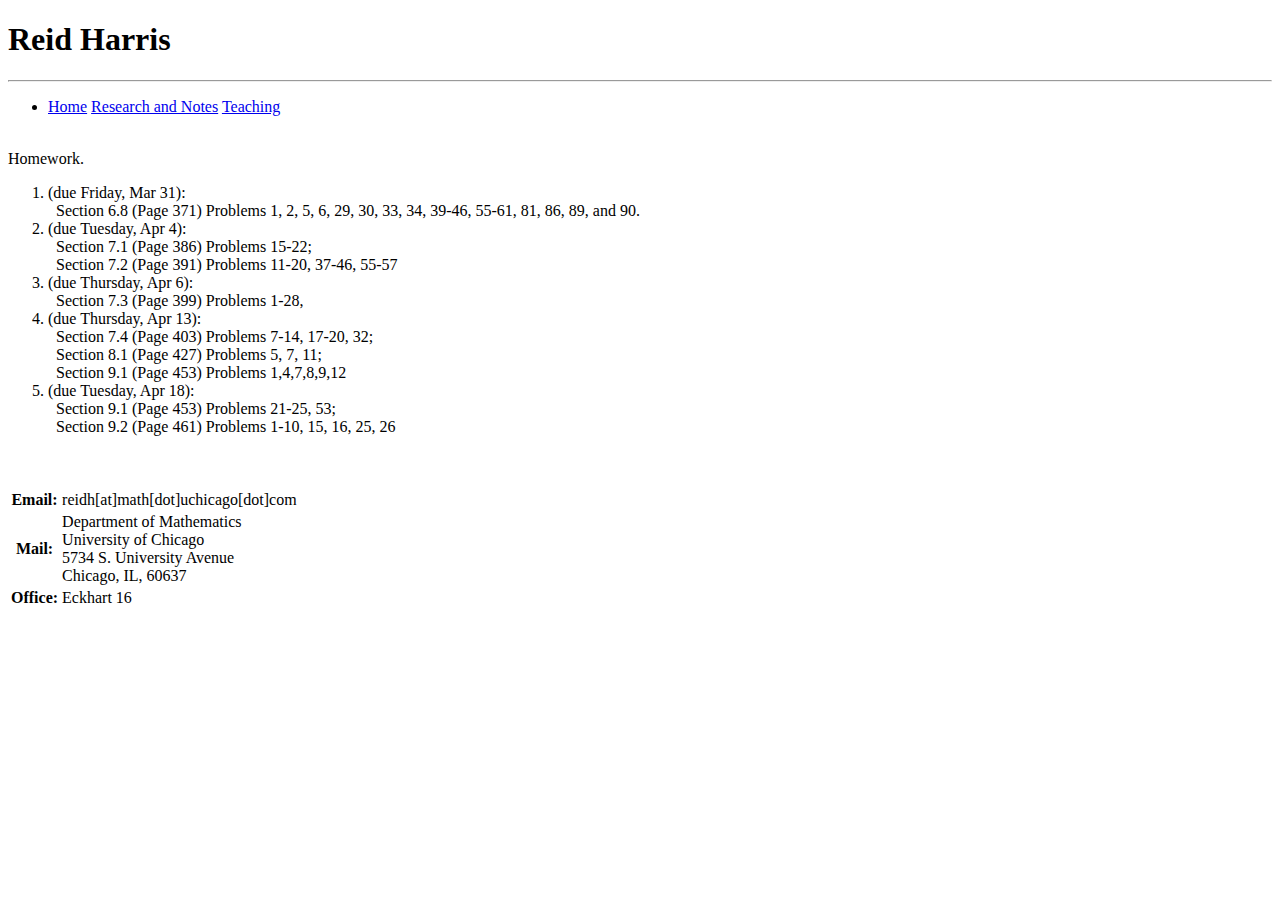
<file: Math13300/Homework/index.html>
<!doctype html>

<html lang="en-US">

<head prefix="og: http://ogp.me/ns#">

  <!-- Charset should be declared within first 1024 bytes of file -->
  <meta charset="utf-8">

  <title>Reid Harris</title>

  <meta name="author" content="Reid" >

  <meta name="description" content="Graduate student in mathematics at the University of Chicago.">

  <!-- Of debatable SEO value at best, but I'm providing more metadata on principle -->
  <meta name="keywords" content="Zev Chonoles, math, mathematics, uchicago, university of chicago, graduate student, home page">

  <link rel="stylesheet" type="text/css" href="http://math.uchicago.edu/~reidh/style.css">


  <!-- The famous "html5shiv" that makes IE 8 and earlier use HTML5 elements correctly -->
  <!--[if lte IE 8]> <script src="http://math.uchicago.edu/~chonoles/site/js/html5shiv-printshiv.js"></script> <![endif]-->

  <!-- A "star hack" that makes IE 7 and earlier use the inline-block property correctly -->
  <!--[if lte IE 7]> <link rel="stylesheet" type="text/css" href="http://math.uchicago.edu/~chonoles/site/css/star-hack.css"> <![endif]-->


  <!-- Open Graph (data for Facebook) -->
  <meta property="og:title" content="Reid Harris">
  <meta property="og:type" content="website">
  <meta property="og:url" content="http://math.uchicago.edu/~reidh/">

  <!-- Google Analytics -->
  <script>
    (function(i,s,o,g,r,a,m){i['GoogleAnalyticsObject']=r;i[r]=i[r]||function(){
    (i[r].q=i[r].q||[]).push(arguments)},i[r].l=1*new Date();a=s.createElement(o),
    m=s.getElementsByTagName(o)[0];a.async=1;a.src=g;m.parentNode.insertBefore(a,m)
    })(window,document,'script','//www.google-analytics.com/analytics.js','ga');

    ga('create', 'UA-36351943-1', 'uchicago.edu');
    ga('send', 'pageview');
  </script>

  <!-- - - - - - - - - - - - - - - - - - - - - - - - - - - - - - - - - - - - - - - - - - - - - -
        
            based in part on Zev Chonoles' website, used under the CC-BY 4.0 license
            
            Zev's website: math.uchicago.edu/~chonoles

    - - - - - - - - - - - - - - - - - - - - - - - - - - - - - - - - - - - - - - - - - - - - - -->

  
</head>

<body>

<header>

	<h1>Reid Harris</h1>

		<hr>

			<nav>
				<ul>
					<li><a href="http://www.math.uchicago.edu/~reidh">Home</a>
							 <a href="http://www.math.uchicago.edu/~reidh/research/index.html">Research and Notes</a>
						   	 <a href="http://www.math.uchicago.edu/~reidh/teaching/index.html">Teaching</a></ul>
				</ul>
			</nav>
			
</header>

<BR>

<main>
	<section> Homework.
		<ol>
  			<li>(due Friday, Mar 31):
				</br> &nbsp; Section 6.8 (Page 371) Problems 1, 2, 5, 6, 29, 30, 33, 34, 39-46, 55-61, 81, 86, 89, and 90.</li>

			<li>(due Tuesday, Apr 4):
				</br> &nbsp; Section 7.1 (Page 386) Problems 15-22;
				</br> &nbsp; Section 7.2 (Page 391) Problems 11-20, 37-46, 55-57</li>

			<li>(due Thursday, Apr 6):
				</br> &nbsp; Section 7.3 (Page 399) Problems 1-28, </li>

			<li>(due Thursday, Apr 13):
				</br> &nbsp; Section 7.4 (Page 403) Problems 7-14, 17-20, 32;
				</br> &nbsp; Section 8.1 (Page 427) Problems 5, 7, 11;
				</br> &nbsp; Section 9.1 (Page 453) Problems 1,4,7,8,9,12</li>

			<li>(due Tuesday, Apr 18):
				</br> &nbsp; Section 9.1 (Page 453) Problems 21-25, 53;
				</br> &nbsp; Section 9.2 (Page 461) Problems 1-10, 15, 16, 25, 26 </li>
		</ol>	
	</section>  
  

<BR><BR>  
  
<table id="contactinfo">

        <tr>
          <th>Email:</th>
          <td>reidh[at]math[dot]uchicago[dot]com</td>
        </tr>

        <tr>
          <th>Mail:</th>
          <td>Department of Mathematics<br>
              University of Chicago<br>
              5734 S. University Avenue<br>
              Chicago, IL, 60637</td>
        </tr>

        <tr>
          <th>Office:</th>
          <td>Eckhart 16</td>
        </tr>

      </table>
  
  
  
  </main>
</body>
</html>
</file>
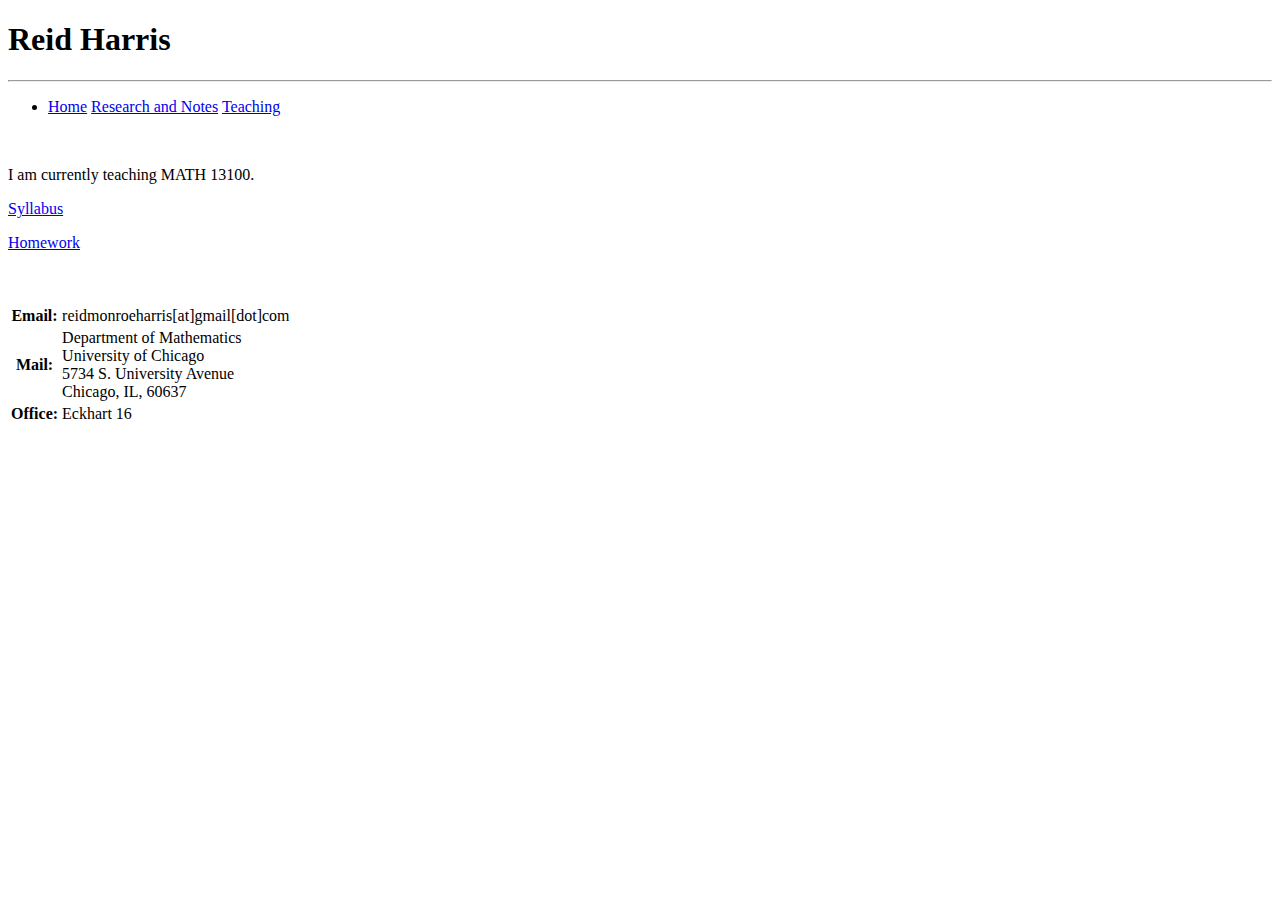
<file: teaching/Math13100/index.html>
<!doctype html>

<html lang="en-US">

<head prefix="og: http://ogp.me/ns#">

  <!-- Charset should be declared within first 1024 bytes of file -->
  <meta charset="utf-8">

  <title>Reid Harris</title>

  <meta name="author" content="Reid Harris" >

  <meta name="description" content="Graduate student in mathematics at the University of Chicago.">

  <!-- Of debatable SEO value at best, but I'm providing more metadata on principle -->
  <meta name="keywords" content="Zev Chonoles, math, mathematics, uchicago, university of chicago, graduate student, home page">

  <link rel="stylesheet" type="text/css" href="http://math.uchicago.edu/~reidh/style.css">


  <!-- The famous "html5shiv" that makes IE 8 and earlier use HTML5 elements correctly -->
  <!--[if lte IE 8]> <script src="http://math.uchicago.edu/~chonoles/site/js/html5shiv-printshiv.js"></script> <![endif]-->

  <!-- A "star hack" that makes IE 7 and earlier use the inline-block property correctly -->
  <!--[if lte IE 7]> <link rel="stylesheet" type="text/css" href="http://math.uchicago.edu/~chonoles/site/css/star-hack.css"> <![endif]-->


  <!-- Open Graph (data for Facebook) -->
  <meta property="og:title" content="Reid Harris">
  <meta property="og:type" content="website">
  <meta property="og:url" content="http://math.uchicago.edu/~reidh/">

  <!-- Google Analytics -->
  <script>
    (function(i,s,o,g,r,a,m){i['GoogleAnalyticsObject']=r;i[r]=i[r]||function(){
    (i[r].q=i[r].q||[]).push(arguments)},i[r].l=1*new Date();a=s.createElement(o),
    m=s.getElementsByTagName(o)[0];a.async=1;a.src=g;m.parentNode.insertBefore(a,m)
    })(window,document,'script','//www.google-analytics.com/analytics.js','ga');

    ga('create', 'UA-36351943-1', 'uchicago.edu');
    ga('send', 'pageview');
  </script>

  <!-- - - - - - - - - - - - - - - - - - - - - - - - - - - - - - - - - - - - - - - - - - - - - -
        
            based in part on Zev Chonoles' website, used under the CC-BY 4.0 license
            
            Zev's website: math.uchicago.edu/~chonoles

    - - - - - - - - - - - - - - - - - - - - - - - - - - - - - - - - - - - - - - - - - - - - - -->

  
</head>

<body>

<header>

	<h1>Reid Harris</h1>

		<hr>

			<nav>
				<ul>
					<li><a href="http://www.math.uchicago.edu/~reidh">Home</a>
							 <a href="http://www.math.uchicago.edu/~reidh/research/index.html">Research and Notes</a>
						   	 <a href="http://www.math.uchicago.edu/~reidh/teaching/index.html">Teaching</a></ul>
				</ul>
			</nav>
			
			
</header>

<BR>

<main>

	<section>

  		<p>I am currently teaching MATH 13100.</p>
		<p><a href="http://www.math.uchicago.edu/~reidh/teaching/Math13100/Syllabus.pdf">Syllabus</a></p>

		<p><a href="http://www.math.uchicago.edu/~reidh/teaching/Math13100/Homework.pdf">Homework</a></p>	

	</section>  
 
  
<BR><BR>  
  
<table id="contactinfo">

        <tr>
          <th>Email:</th>
          <td>reidmonroeharris[at]gmail[dot]com</td>
        </tr>

        <tr>
          <th>Mail:</th>
          <td>Department of Mathematics<br>
              University of Chicago<br>
              5734 S. University Avenue<br>
              Chicago, IL, 60637</td>
        </tr>

        <tr>
          <th>Office:</th>
          <td>Eckhart 16</td>
        </tr>

      </table>
  
  
  
  </main>
</body>
</html>
</file>
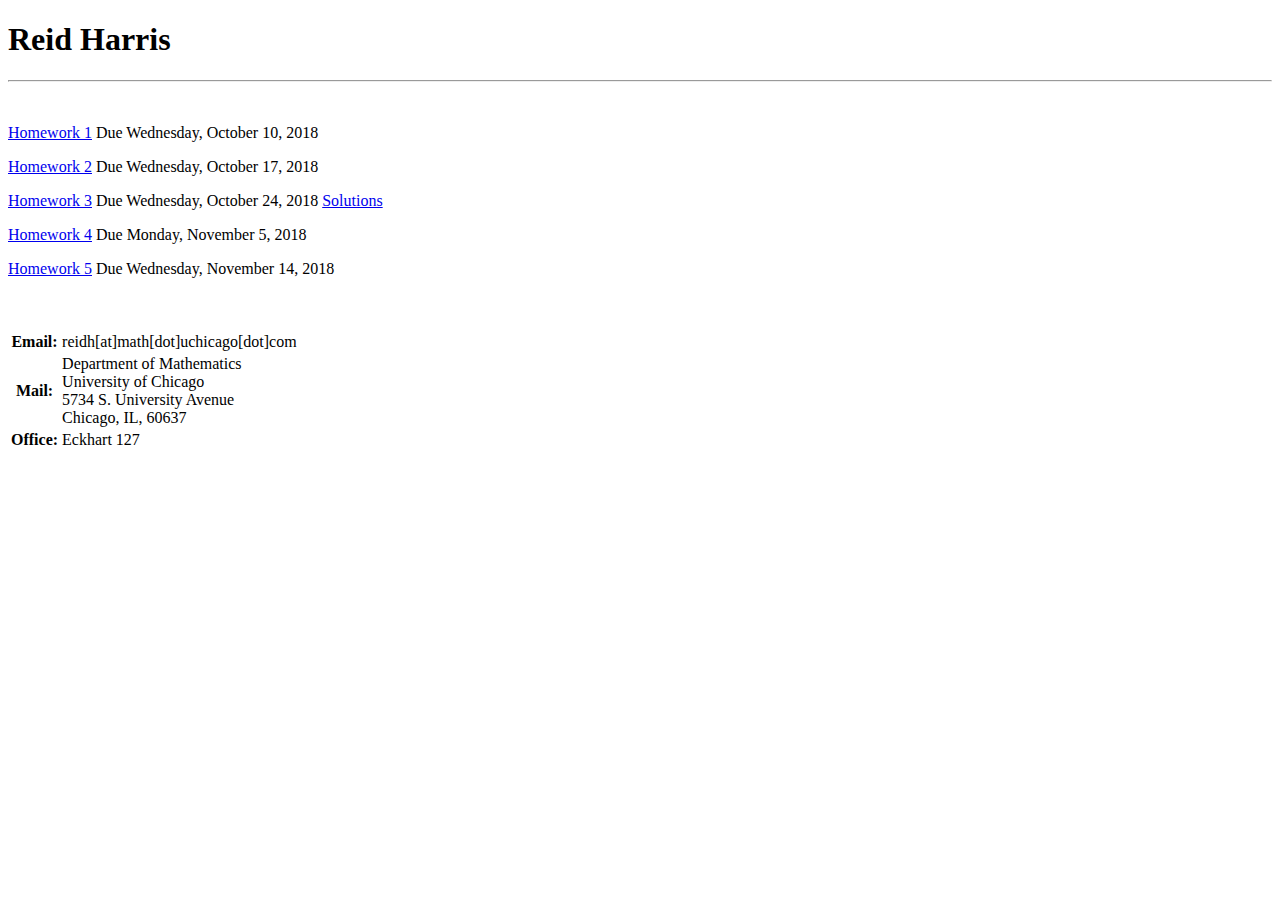
<file: teaching/Old/Math15100/Homework/index.html>
<!doctype html>

<html lang="en-US">

<head prefix="og: http://ogp.me/ns#">

  <!-- Charset should be declared within first 1024 bytes of file -->
  <meta charset="utf-8">

  <title>Reid Harris</title>

  <meta name="author" content="Reid" >

  <meta name="description" content="Graduate student in mathematics at the University of Chicago.">

  <!-- Of debatable SEO value at best, but I'm providing more metadata on principle -->
  <meta name="keywords" content="Zev Chonoles, math, mathematics, uchicago, university of chicago, graduate student, home page">

  <link rel="stylesheet" type="text/css" href="http://math.uchicago.edu/~reidh/Math/15100/style.css">


  <!-- The famous "html5shiv" that makes IE 8 and earlier use HTML5 elements correctly -->
  <!--[if lte IE 8]> <script src="http://math.uchicago.edu/~chonoles/site/js/html5shiv-printshiv.js"></script> <![endif]-->

  <!-- A "star hack" that makes IE 7 and earlier use the inline-block property correctly -->
  <!--[if lte IE 7]> <link rel="stylesheet" type="text/css" href="http://math.uchicago.edu/~chonoles/site/css/star-hack.css"> <![endif]-->


  <!-- Open Graph (data for Facebook) -->
  <meta property="og:title" content="Reid Harris">
  <meta property="og:type" content="website">
  <meta property="og:url" content="http://math.uchicago.edu/~reidh/">

  <!-- Google Analytics -->
  <script>
    (function(i,s,o,g,r,a,m){i['GoogleAnalyticsObject']=r;i[r]=i[r]||function(){
    (i[r].q=i[r].q||[]).push(arguments)},i[r].l=1*new Date();a=s.createElement(o),
    m=s.getElementsByTagName(o)[0];a.async=1;a.src=g;m.parentNode.insertBefore(a,m)
    })(window,document,'script','//www.google-analytics.com/analytics.js','ga');

    ga('create', 'UA-36351943-1', 'uchicago.edu');
    ga('send', 'pageview');
  </script>

  <!-- - - - - - - - - - - - - - - - - - - - - - - - - - - - - - - - - - - - - - - - - - - - - -
        
            based in part on Zev Chonoles' website, used under the CC-BY 4.0 license
            
            Zev's website: math.uchicago.edu/~chonoles

    - - - - - - - - - - - - - - - - - - - - - - - - - - - - - - - - - - - - - - - - - - - - - -->

  
</head>

<body>

<header>

	<h1>Reid Harris</h1>

		<hr>

			
			
</header>

<BR>

<main>

	<section>

  		<p><a href="http://www.math.uchicago.edu/~reidh/Math15100/Homework/Homework1.pdf">Homework 1</a> Due Wednesday, October 10, 2018</p>
  		<p><a href="http://www.math.uchicago.edu/~reidh/Math15100/Homework/Homework2.pdf">Homework 2</a> Due Wednesday, October 17, 2018</p>
  		<p><a href="http://www.math.uchicago.edu/~reidh/Math15100/Homework/Homework3.pdf">Homework 3</a> Due Wednesday, October 24, 2018 <a href="http://www.math.uchicago.edu/~reidh/Math15100/Homework/HW3Sol.pdf">Solutions</a></p>
  		<p><a href="http://www.math.uchicago.edu/~reidh/Math15100/Homework/Homework4.pdf">Homework 4</a> Due Monday, November 5, 2018</p>
		<p><a href="http://www.math.uchicago.edu/~reidh/Math15100/Homework/Homework5.pdf">Homework 5</a> Due Wednesday, November 14, 2018</p>
	
	</section>  
  

<BR><BR>  
  
<table id="contactinfo">

        <tr>
          <th>Email:</th>
          <td>reidh[at]math[dot]uchicago[dot]com</td>
        </tr>

        <tr>
          <th>Mail:</th>
          <td>Department of Mathematics<br>
              University of Chicago<br>
              5734 S. University Avenue<br>
              Chicago, IL, 60637</td>
        </tr>

        <tr>
          <th>Office:</th>
          <td>Eckhart 127</td>
        </tr>

      </table>
  
  
  
  </main>
</body>
</html>
</file>
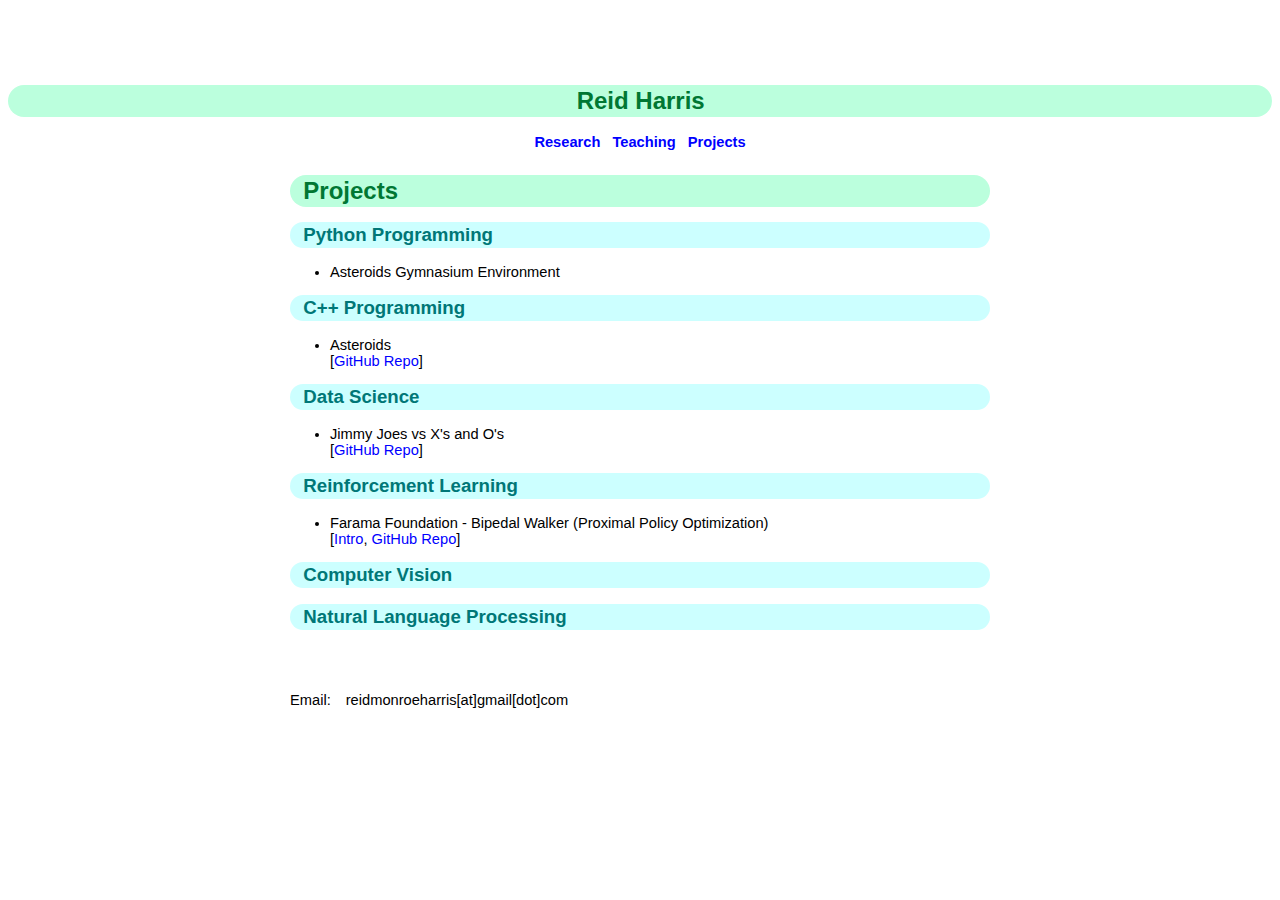
<file: projects/projects.html>
<!doctype html>

<html lang="en-US">

<head prefix="og: http://ogp.me/ns#">

  <!-- Charset should be declared within first 1024 bytes of file -->
  <meta charset="utf-8">

  <title>Reid Harris</title>

  <meta name="author" content="Reid" >

  <meta name="description" content="Graduate student in mathematics at the University of Chicago.">

  <meta name="keywords" content="Reid Harris, math, mathematics, uchicago, university of chicago, graduate student, home page">

  <link rel="stylesheet" type="text/css" href="../style.css">
	
  <meta property="og:title" content="Reid Harris">
  <meta property="og:type" content="website">
  <meta property="og:url" content="http://math.uchicago.edu/~reidh/">
	
  <style>  
  #classtbl table, #classtbl th, #classtbl td {
    border: 1px solid black;
    border-collapse: collapse;
  }
  #classtbl th, #classtbl td {
    padding: 15px;
  }
  }
  </style>
</head>

<body>

<header>

	<h1>Reid Harris</h1>

		<hr>

			<nav>
				<ul>
					<li><a href="http://reidharris.github.io">Research</a>
						<a href="http://reidharris.github.io/teaching/index.html">Teaching</a>
						<a href="http://reidharris.github.io/projects/index.html">Projects</a></ul>
				</ul>
			</nav>
			
			
</header>

<BR>

<main>
    <h1>Projects</h1>
        <h2>Python Programming</h2>
        <ul>
            <li>Asteroids Gymnasium Environment</li>

        </ul>


        <h2>C++ Programming</h2>
        <ul>
            <li>Asteroids
                <div id="links">[<a href="https://github.com/ReidHarris/Asteroids" , target="_blank">GitHub Repo</a>]
            </li>
        </ul>


        <h2>Data Science</h2>
        <ul>
            <li>Jimmy Joes vs X's and O's
                <div id="links">[<a href="https://github.com/ReidHarris/cfb-modeling-erdos" , target="_blank">GitHub Repo</a>]
            </li></div>
        </ul>


        <h2>Reinforcement Learning</h2>
        <ul>
            <li>Farama Foundation - Bipedal Walker (Proximal Policy Optimization)
                <div id="links">[<a href="http://reidharris.github.io/projects/ppo.html">Intro</a>, <a href="https://github.com/ReidHarris/Asteroids" , target="_blank">GitHub Repo</a>]
            </li>
        </ul>
        
        <h2>Computer Vision</h2>

        <h2>Natural Language Processing</h2>
    <BR>
    <BR>

    <style>
        table, th, td {
        }

        th, td {
        }
    </style>
    <table id="contactinfo">

        <tr>
            <th>Email:</th>
            <td>reidmonroeharris[at]gmail[dot]com</td>
        </tr>

    </table>

</main>
</body>
</html>
</file>
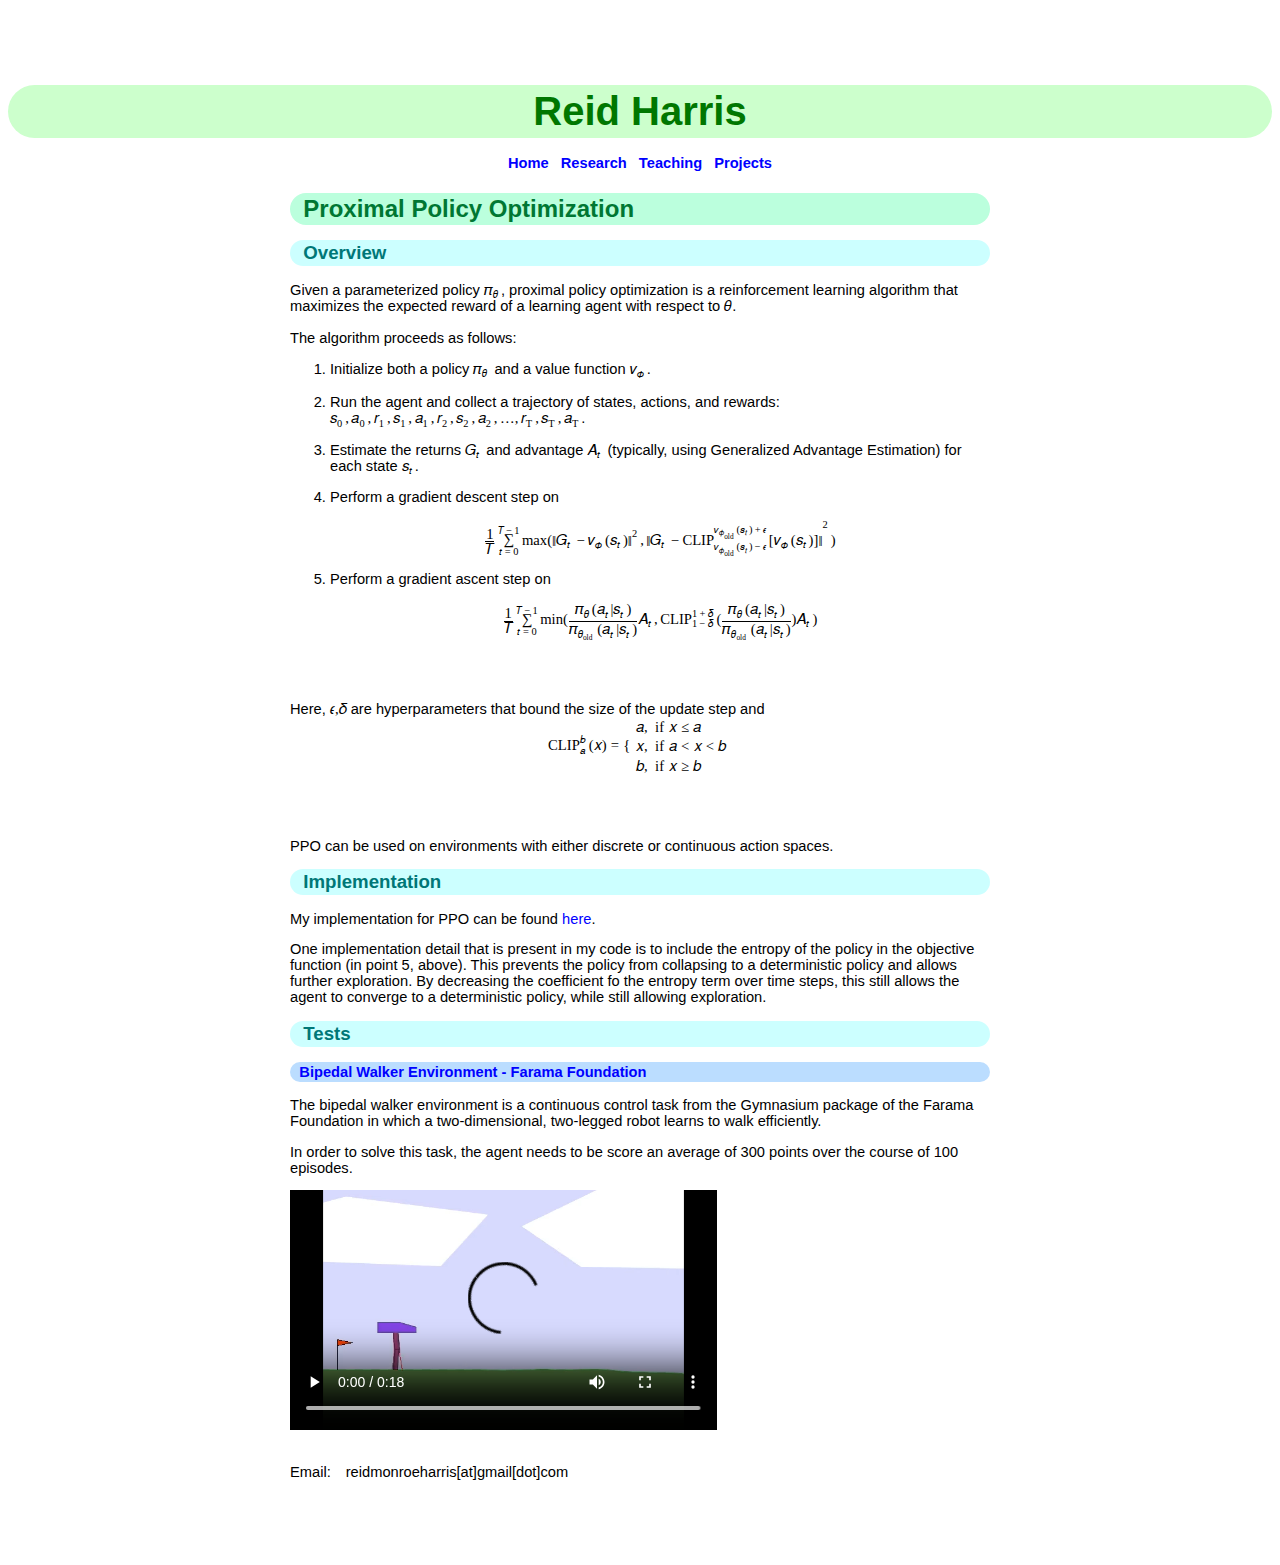
<file: projects/RL/ppo.html>
<!doctype html>

<html lang="en-US">

<head prefix="og: http://ogp.me/ns#">

  <meta charset="utf-8">

  <title>Reid Harris</title>

  <meta name="author" content="Reid" >
  <meta name="description" content="Graduate student in mathematics at the University of Chicago.">
  <meta name="keywords" content="Reid Harris, math, mathematics, uchicago, university of chicago, graduate student, home page">
  <link rel="stylesheet" type="text/css" href="../../style.css">

  <meta property="og:title" content="Reid Harris">
  <meta property="og:type" content="website">
  <meta property="og:url" content="">
	
</head>

<body>
<header>

	<h1 id="h1-title">Reid Harris</h1>

		<hr>

			<nav>
                <a href="http://reidharris.github.io/index.html">Home</a>
                <a href="http://reidharris.github.io/research/index.html">Research</a>
                <a href="http://reidharris.github.io/teaching/index.html">Teaching</a>
                <a href="http://reidharris.github.io/projects/index.html">Projects</a>
			</nav>
			
			
</header><br>
<main>
    <h1>Proximal Policy Optimization</h1>

    <h2>Overview</h2>

    Given a parameterized policy
    <math display="inline" xmlns="http://www.w3.org/1998/Math/MathML">
        <msub>
            <mi>π</mi>
            <mi>θ</mi>
        </msub>
    </math>,
    proximal policy optimization is a reinforcement learning algorithm that maximizes the expected reward of a learning agent with respect to
    <math display="inline" xmlns="http://www.w3.org/1998/Math/MathML">
        <mi>θ</mi>
    </math>.
    <br>
    <br>
    The algorithm proceeds as follows:
    <ol>
        <li>
            Initialize both a policy
            <math display="inline" xmlns="http://www.w3.org/1998/Math/MathML">
                <msub>
                    <mi>π</mi>
                    <mi>θ</mi>
                </msub>
            </math>
            and a value function
            <math display="inline" xmlns="http://www.w3.org/1998/Math/MathML">
                <msub>
                    <mi>v</mi>
                    <mi>ϕ</mi>
                </msub>
            </math>.
        </li>

        <li>
            Run the agent and collect a trajectory of states, actions, and rewards:

            <math display="inline" xmlns="http://www.w3.org/1998/Math/MathML">
                <mrow>
                    <msub>
                        <mi>s</mi>
                        <mn>0</mn>
                    </msub>
                    <mo>,</mo>
                    <msub>
                        <mi>a</mi>
                        <mn>0</mn>
                    </msub>
                    <mo>,</mo>
                    <msub>
                        <mi>r</mi>
                        <mn>1</mn>
                    </msub>
                    <mo>,</mo>
                    <msub>
                        <mi>s</mi>
                        <mn>1</mn>
                    </msub>
                    <mo>,</mo>
                    <msub>
                        <mi>a</mi>
                        <mn>1</mn>
                    </msub>
                    <mo>,</mo>
                    <msub>
                        <mi>r</mi>
                        <mn>2</mn>
                    </msub>
                    <mo>,</mo>
                    <msub>
                        <mi>s</mi>
                        <mn>2</mn>
                    </msub>
                    <mo>,</mo>
                    <msub>
                        <mi>a</mi>
                        <mn>2</mn>
                    </msub>
                    <mo>,</mo>
                    <mi>…</mi>
                    <mo>,</mo>
                    <msub>
                        <mi>r</mi>
                        <mn>T</mn>
                    </msub>
                    <mo>,</mo>
                    <msub>
                        <mi>s</mi>
                        <mn>T</mn>
                    </msub>
                    <mo>,</mo>
                    <msub>
                        <mi>a</mi>
                        <mn>T</mn>
                    </msub>
                </mrow>
            </math>.
        </li>

        <li>
            Estimate the returns
            <math display="inline" xmlns="http://www.w3.org/1998/Math/MathML">
                <msub>
                    <mi>G</mi>
                    <mi>t</mi>
                </msub>
            </math>
            and advantage
            <math display="inline" xmlns="http://www.w3.org/1998/Math/MathML">
                <msub>
                    <mi>A</mi>
                    <mi>t</mi>
                </msub>
            </math>
            (typically, using Generalized Advantage Estimation) for each state
            <math display="inline" xmlns="http://www.w3.org/1998/Math/MathML">
                <msub>
                    <mi>s</mi>
                    <mi>t</mi>
                </msub>
            </math>.
        </li>

        <li>
            Perform a gradient descent step on
            <BR>
            <BR>
            <math display="block" class="tml-display" style="display:block math;">
                <mrow>
                    <mfrac>
                        <mn>1</mn>
                        <mi>T</mi>
                    </mfrac>
                    <mrow>
                        <munderover>
                            <mo movablelimits="false">∑</mo>
                            <mrow>
                                <mi>t</mi>
                                <mo>=</mo>
                                <mn>0</mn>
                            </mrow>
                            <mrow>
                                <mi>T</mi>
                                <mo>−</mo>
                                <mn>1</mn>
                            </mrow>
                        </munderover>
                    </mrow>
                    <mrow>
                        <mi>max</mi>
                        <mo>⁡</mo>
                    </mrow>
                    <mrow>
                        <mo fence="true" form="prefix">(</mo>
                        <msup>
                            <mrow>
                                <mo fence="true" form="prefix">‖</mo>
                                <msub>
                                    <mi>G</mi>
                                    <mi>t</mi>
                                </msub>
                                <mo>−</mo>
                                <msub>
                                    <mi>v</mi>
                                    <mi>ϕ</mi>
                                </msub>
                                <mo form="prefix" stretchy="false">(</mo>
                                <msub>
                                    <mi>s</mi>
                                    <mi>t</mi>
                                </msub>
                                <mo form="postfix" stretchy="false">)</mo>
                                <mo fence="true" form="postfix">‖</mo>
                            </mrow>
                            <mn>2</mn>
                        </msup>
                        <mo separator="true">,</mo>
                        <msup>
                            <mrow>
                                <mo fence="true" form="prefix">‖</mo>
                                <msub>
                                    <mi>G</mi>
                                    <mi>t</mi>
                                </msub>
                                <mo>−</mo>
                                <msubsup>
                                    <mpadded lspace="0">
                                        <mi>CLIP</mi>
                                    </mpadded>
                                    <mrow>
                                        <msub>
                                            <mi>v</mi>
                                            <msub>
                                                <mi>ϕ</mi>
                                                <mtext scriptlevel="2">old</mtext>
                                            </msub>
                                        </msub>
                                        <mo form="prefix" stretchy="false">(</mo>
                                        <msub>
                                            <mi>s</mi>
                                            <mi>t</mi>
                                        </msub>
                                        <mo form="postfix" stretchy="false">)</mo>
                                        <mo>−</mo>
                                        <mi>ϵ</mi>
                                    </mrow>
                                    <mrow>
                                        <msub>
                                            <mi>v</mi>
                                            <msub>
                                                <mi>ϕ</mi>
                                                <mtext scriptlevel="2">old</mtext>
                                            </msub>
                                        </msub>
                                        <mo form="prefix" stretchy="false">(</mo>
                                        <msub>
                                            <mi>s</mi>
                                            <mi>t</mi>
                                        </msub>
                                        <mo form="postfix" stretchy="false">)</mo>
                                        <mo>+</mo>
                                        <mi>ϵ</mi>
                                    </mrow>
                                </msubsup>
                                <mo form="prefix" stretchy="false">[</mo>
                                <msub>
                                    <mi>v</mi>
                                    <mi>ϕ</mi>
                                </msub>
                                <mo form="prefix" stretchy="false">(</mo>
                                <msub>
                                    <mi>s</mi>
                                    <mi>t</mi>
                                </msub>
                                <mo form="postfix" stretchy="false">)</mo>
                                <mo form="postfix" stretchy="false">]</mo>
                                <mo fence="true" form="postfix">‖</mo>
                            </mrow>
                            <mn>2</mn>
                        </msup>
                        <mo fence="true" form="postfix">)</mo>
                    </mrow>
                </mrow>
            </math>
        </li>

        <li>
            Perform a gradient ascent step on
            <BR />
            <BR />
            <math display="block" xmlns="http://www.w3.org/1998/Math/MathML">
                <mrow>
                    <mfrac>
                        <mn>1</mn>
                        <mi>T</mi>
                    </mfrac>
                    <munderover>
                        <mo>∑</mo>
                        <mrow>
                            <mi>t</mi>
                            <mo>=</mo>
                            <mn>0</mn>
                        </mrow>
                        <mrow>
                            <mi>T</mi>
                            <mo>−</mo>
                            <mn>1</mn>
                        </mrow>
                    </munderover>
                    <mrow>
                        <mi>min</mi>
                        <mo>&#8289;</mo>
                    </mrow>
                    <mrow>
                        <mo stretchy="true" form="prefix">(</mo>
                        <mfrac>
                            <mrow>
                                <msub>
                                    <mi>π</mi>
                                    <mi>θ</mi>
                                </msub>
                                <mo stretchy="false" form="prefix">(</mo>
                                <msub>
                                    <mi>a</mi>
                                    <mi>t</mi>
                                </msub>
                                <mo stretchy="false" form="prefix">|</mo>
                                <msub>
                                    <mi>s</mi>
                                    <mi>t</mi>
                                </msub>
                                <mo stretchy="false" form="postfix">)</mo>
                            </mrow>
                            <mrow>
                                <msub>
                                    <mi>π</mi>
                                    <msub>
                                        <mi>θ</mi>
                                        <mtext mathvariant="normal">old</mtext>
                                    </msub>
                                </msub>
                                <mo stretchy="false" form="prefix">(</mo>
                                <msub>
                                    <mi>a</mi>
                                    <mi>t</mi>
                                </msub>
                                <mo stretchy="false" form="prefix">|</mo>
                                <msub>
                                    <mi>s</mi>
                                    <mi>t</mi>
                                </msub>
                                <mo stretchy="false" form="postfix">)</mo>
                            </mrow>
                        </mfrac>
                        <msub>
                            <mi>A</mi>
                            <mi>t</mi>
                        </msub>
                        <mo>,</mo>
                        <msubsup>
                            <mrow>
                                <mi mathvariant="normal">CLIP</mi>
                            </mrow>
                            <mrow>
                                <mn>1</mn>
                                <mo>−</mo>
                                <mi>δ</mi>
                            </mrow>
                            <mrow>
                                <mn>1</mn>
                                <mo>+</mo>
                                <mi>δ</mi>
                            </mrow>
                        </msubsup>
                        <mrow>
                            <mo stretchy="true" form="prefix">(</mo>
                            <mfrac>
                                <mrow>
                                    <msub>
                                        <mi>π</mi>
                                        <mi>θ</mi>
                                    </msub>
                                    <mo stretchy="false" form="prefix">(</mo>
                                    <msub>
                                        <mi>a</mi>
                                        <mi>t</mi>
                                    </msub>
                                    <mo stretchy="false" form="prefix">|</mo>
                                    <msub>
                                        <mi>s</mi>
                                        <mi>t</mi>
                                    </msub>
                                    <mo stretchy="false" form="postfix">)</mo>
                                </mrow>
                                <mrow>
                                    <msub>
                                        <mi>π</mi>
                                        <msub>
                                            <mi>θ</mi>
                                            <mtext mathvariant="normal">old</mtext>
                                        </msub>
                                    </msub>
                                    <mo stretchy="false" form="prefix">(</mo>
                                    <msub>
                                        <mi>a</mi>
                                        <mi>t</mi>
                                    </msub>
                                    <mo stretchy="false" form="prefix">|</mo>
                                    <msub>
                                        <mi>s</mi>
                                        <mi>t</mi>
                                    </msub>
                                    <mo stretchy="false" form="postfix">)</mo>
                                </mrow>
                            </mfrac>
                            <mo stretchy="true" form="postfix">)</mo>
                        </mrow>
                        <msub>
                            <mi>A</mi>
                            <mi>t</mi>
                        </msub>
                        <mo stretchy="true" form="postfix">)</mo>
                    </mrow>
                </mrow>
            </math>
        </li>
    </ol>
    <BR>
    <BR>
    <p> Here,
    <math display="inline" xmlns="http://www.w3.org/1998/Math/MathML">
        <mi>ϵ</mi>
        <mi>,</mi>
        <mi>δ</mi>
    </math> are hyperparameters that bound the size of the update step and
    <math display="block" xmlns="http://www.w3.org/1998/Math/MathML">
        <mrow>
            <msubsup>
                <mrow>
                    <mi mathvariant="normal">CLIP</mi>
                </mrow>
                <mi>a</mi>
                <mi>b</mi>
            </msubsup>
            <mo stretchy="false" form="prefix">(</mo>
            <mi>x</mi>
            <mo stretchy="false" form="postfix">)</mo>
            <mo>=</mo>
            <mrow>
                <mo stretchy="true" form="prefix">{</mo>
                <mtable>
                    <mtr>
                        <mtd columnalign="left" style="text-align: left">
                            <mi>a</mi>
                            <mo>,</mo>
                            <mrow>
                                <mspace width="0.333em" />
                                <mtext mathvariant="normal"> if </mtext>
                                <mspace width="0.333em" />
                            </mrow>
                            <mi>x</mi>
                            <mo>≤</mo>
                            <mi>a</mi>
                        </mtd>
                    </mtr>
                    <mtr>
                        <mtd columnalign="left" style="text-align: left">
                            <mi>x</mi>
                            <mo>,</mo>
                            <mrow>
                                <mspace width="0.333em" />
                                <mtext mathvariant="normal"> if </mtext>
                                <mspace width="0.333em" />
                            </mrow>
                            <mi>a</mi>
                            <mo>&lt;</mo>
                            <mi>x</mi>
                            <mo>&lt;</mo>
                            <mi>b</mi>
                        </mtd>
                    </mtr>
                    <mtr>
                        <mtd columnalign="left" style="text-align: left">
                            <mi>b</mi>
                            <mo>,</mo>
                            <mrow>
                                <mspace width="0.333em" />
                                <mtext mathvariant="normal"> if </mtext>
                                <mspace width="0.333em" />
                            </mrow>
                            <mi>x</mi>
                            <mo>≥</mo>
                            <mi>b</mi>
                        </mtd>
                    </mtr>
                </mtable>
            </mrow>
        </mrow>
    </math>
    </p>
    <BR />
    <BR />
    <p>PPO can be used on environments with either discrete or continuous action spaces.</p>

    <h2>Implementation</h2>

    <p>My implementation for PPO can be found <a href="https://github.com/ReidHarris/ppo">here</a>.</p>

    <p>One implementation detail that is present in my code is to include the entropy of the policy in the objective function (in point 5, above). This prevents the policy from collapsing to a deterministic policy and allows further exploration. By decreasing the coefficient fo the entropy term over time steps, this still allows the agent to converge to a deterministic policy, while still allowing exploration.</p>


    <h2>Tests</h2>

    <h3><a id="h3-link" href="https://gymnasium.farama.org/environments/box2d/bipedal_walker/">Bipedal Walker Environment - Farama Foundation</a></h3>
    <p>The bipedal walker environment is a continuous control task from the Gymnasium package of the Farama Foundation in which a two-dimensional, two-legged robot learns to walk efficiently.</p>

    <p>In order to <it>solve</it> this task, the agent needs to be score an average of 300 points over the course of 100 episodes.</p>

    <video width="427" height="240" controls>
        <source src="rl-bipedalwalker-example.mp4" type="video/mp4">
    </video>

    <BR>
    <BR>
    <style>
        table, th, td {
        }

        th, td {
        }
    </style>
    <table id="contactinfo">

        <tr>
            <th>Email:</th>
            <td>reidmonroeharris[at]gmail[dot]com</td>
        </tr>

    </table>



</main>
</body>
</html>
</file>
<file: style.css>
/*===================*/
/*=    CSS Reset    =*/
/*===================*/

html, body, div, span, main, header, footer, hr, nav, img, table, tr, td, h1, h2, h3
{
  margin: 50;
  padding: 0;
  border: 0;
  outline: 0;
}

  font: 11pt Helvetica, Times, serif;




/*=======================*/
/*=    General Stuff    =*/
/*=======================*/


/*  Causes the vertical scrollbar to always be present. Otherwise,    */
/*  the header would shift slightly when switching from a page where  */
/*  the scrollbar was present to one where it wasn't, or vice versa.  */
html
{
  overflow-y: scroll;
}



/*  Sets the font.  */
body
{
  font: 11pt Helvetica, Arial, sans-serif;
  color: black;
  background-color: white;
}



/*  Makes all links blue, and displayed without an underline.  */
a:link, a:hover, a:visited, a:visited:hover
{
  color: blue;
  text-decoration: none;
}



/*  Gives links a gray background when they're hovered over.  */
a:hover, a:visited:hover
{
  background-color: transparent;
}



/*  Provides a little extra spacing between the entries of a list.  */
li
{
  margin-top: 15px;
}



/*  Fixes an error in Android's auto-fit. See http://stackoverflow.com/q/8508889/.   */
/*  For <li>'s that themselves contain a <ul>, the content before the interior <ul>  */
/*  seems to have to be in a <p> to avoid this error.                                */
p, main ul, main li, main h2, main h3
{
  background-image: url(http://math.uchicago.edu/~chonoles/site/img/blank.png);
}



/*  Prevents space between borders of adjacent table cells.  */
table
{
  border-collapse: collapse;
}



/*  Makes table header cells left- and top-aligned, and non-bold.  */
th
{
  text-align: left;
  vertical-align: top;
  font-weight: normal;
}




/*==================================*/
/*=    Sections and Subsections    =*/
/*==================================*/

/*  Provides some vertical space between <section> elements (I'm using  */
/*  <section>s to help break up the main content of some pages). Note   */
/*  that we don't want to start the page with extra space and then the  */
/*  first section, so the extra space goes on the bottom.               */
section
{
  padding-bottom: 10px;
  margin-bottom: 30px;

  max-height: 1000000px;  /* This line is added to fix an annoying feature in mobile browsers where certain */
                          /* text on the page is resized. See http://stackoverflow.com/q/11694767 */
}

section.subsection
{
  padding-left: 5px;  /* Indents the subsection slightly */

  padding-top: 15px;    /* We also want some vertical space between subsections, but for  */
  padding-bottom: 0;   /* them the logical place to add that space is above, not below.  */
  margin-bottom: 0;
}

div.subsection
{
  padding-left: 20px;  /* Now we indent the content of the subsection even more. Thus the      */
                       /* subsection title is indented 20px, and the content is indented 40px. */
}




h1 {
    margin: 6px 0; /* Provides some space between the h1 and the browser window, and the h1 and the first hr. */
    font-size: 18pt; /* Makes the font size of the h1 element more reasonable. */
    color: #007733;
    background-color: #bbffdd;
    padding-left: 10pt;
    padding-right: 9pt;
    padding-top: 2px;
    padding-bottom: 2px;
    border-radius: 18pt;
}

#h1-title {
    margin: 6px 0; /* Provides some space between the h1 and the browser window, and the h1 and the first hr. */
    font-size: 30pt; /* Makes the font size of the h1 element more reasonable. */
    color: #007700;
    background-color: #ccffcc; /* dark green */
    padding-left: 20pt;
    padding-right: 20pt;
    padding-top: 4px;
    padding-bottom: 4px;
    border-radius: 30pt;
}


/*  Makes the font size of h2 elements more reasonable.  */
/*  (I'm using h2 elements as section headings.)         */

h2
{
  font-size: 14pt;
  color: #007777;
  background-color: #ccffff;
  font-weight: bold;
  padding-left: 10pt;
  padding-right: 10pt;
  padding-top: 2px;
  padding-bottom: 2px;
  border-radius: 11pt;
}



/*  Styles h3 elements in a non-standard way.        */
/*  (I'm using h3 elements as subsection headings.)  */
h3
{
  font-size: 11pt;
  font-weight: bold;
  padding-left: 7pt;
  padding-right: 7pt;
  padding-top: 2px;
  padding-bottom: 2px;
  color: #003377;
  background-color: #bbddff;
  border-radius: 11pt;
}







/*=====================================*/
/*=    Important Positioning Stuff    =*/
/*=====================================*/


/*  My desired effect for the site is that, as the width of the browser window becomes    */
/*  arbitrarily large, the actual content of the site remains at a fixed width X while    */
/*  staying horizontally centered in the browser window, and as the width of the          */
/*  browser window decreases past X, the content stops being centered, "locks in place",  */
/*  and instead a horizontal scrollbar is provided.                                       */
/*                                                                                        */
/*  I decided that for my site, I want X = 800px.                                         */



/* Note that the following makes the de facto width of the <main> element */
/* equal to 800px = 700px + (2 * 50px). */                        
main
{
  display: block;  /* In fact it should already be a block element, but some older */
                   /* browsers don't know this.                                    */

  margin: 0 auto;  /* Centers the <main> element in the browser window. */

  width: 700px;    /* Makes the width of the <main> element equal to 700px. */

  padding: 0 50px; /* Provides 50px of white space on the sides of the <main> element. */

  background-color: white;
  
}



/* The following is a key part of the positioning of the header and footer. */
html
{
  min-height: 100%;   /* Causes the html element to fill the browser window if its contents don't */
                      /* overflow it, but expand vertically to match its contents if they do.     */

  position: relative; /* Lets us position the header and footer elements relative to the html element. */

}






/*==============================================*/
/*=    Important Positioning Stuff:  Header    =*/
/*==============================================*/


/*  Leaves space for the header by putting all the contents of the body element 85px lower  */
/*  than the top of the browser window. (The header and footer themselves aren't affected   */
/*  by this command, since they're absolutely positioned.)                                  */
/*                                                                                          */
/*  85px was chosen "manually" to give a fair amount of leeway for the header. Depending    */
/*  on fonts, margins, any explicit heights you set, and your own personal preferences,     */
/*  you may want to change this value.                                                      */
body
{
  margin-top: 85px;
  background-color: white;
}



header
{
  position: center; /* These lines position the header against the upper left of the html element */
  left: 0;            /* because that is its closest ancestor that is positioned relatively.        */
  top: 0;             /*                                                                            */
  
  text-align: center; /* The h1 is a block element, so it fills the width of its parent (namely, the */
                      /* header element). This will center the content of the h1 within the h1's     */
                      /* "box". Because the li's are made to be INLINE-block below, the navigation   */
                      /* links are also centered within the header by this command.                  */
  background-color: white;
}






header ul
{
  margin: 3px 0;    /* Provides some space between the ul and the two hr's. */

  padding: 0;       /* Lists usually have some default padding-left so the bullets or numbers */
                    /* are "indented" instead of jutting out. We're making a horizontal list, */
                    /* so we don't need or want that padding.                                 */

  list-style: none; /* Removes the bullets from the usual ul formatting. */
}


/* In the HTML code of the header, the (optional) </li>'s are omitted because, */
/* combined with the inline-block property, they would cause unwanted spaces.  */
/* See http://stackoverflow.com/q/4969082/ for more information.               */
header li
{
  display: inline-block; /* Enables the li's to be centered by text-align: center, */
                         /* while also having margins.                             */

  margin: 0 10px;        /* Horizontally spaces the navigation links apart a bit.  */
                         /* We do this with margins instead of a bunch of &nbsp;'s */
                         /* because we're civilized people.                        */
}


header a
{
  padding: 1px 4px;   /* Extends the gray box of a navigation link outwards slightly. */

  border-radius: 5px; /* Makes the gray box of a navigation link rounded.             */

  font-weight: bold;  /* Makes the text of a navigation link bold.                    */
}


/* Ensures that hr's are 2px high and gray. The border: 0 in the CSS reset has */
/* the effect of ensuring that the hr's don't have that silly beveled effect.  */
hr
{
  height: 2px;
  background-color: white;
  font-color: black;
}




/*==============================================*/
/*=    Important Positioning Stuff:  Footer    =*/
/*==============================================*/


/* Much of this section is analogous to the corresponding styles for the header; */
/* some of the specific measurements are slightly different, but still have the  */
/* same purpose. The main difference between the header and footer is that the   */
/* gray line around the footer is obtained by a border, instead of using hr's.   */


/* It isn't necessary for this to equal the body's margin-top; this value */
/* was also chosen simply by gauging a fair amount of space.              */
body
{
  margin-bottom: 85px;
}


footer
{
  position: absolute; /* --- */
  left: 0;            /* --- */
  bottom: 0;          /* --- */

  width: 100%;        /* --- */
  min-width: 800px;   /* --- */

  text-align: center; /* --- */

  font-size: 9pt;     /* I wanted the font size in the footer to be a bit smaller. */
}

footer ul
{
  width: 700px; /* I'm giving this an explicit width because I don't want it to be quite as   */
                /* large as the entire footer, as it otherwise would be because ul is a block */
                /* element and block elements fill the width of their parent by default.      */

  margin: 0 auto 25px; /* Now that this ul is smaller than the footer element, we need to center it   */
                       /* within the footer; that is what the auto margin on the left and right does. */
                       /* Since li's are centered within the ul by text-align: center, they are now   */
                       /* centered within the entire footer. The bottom 25px margin puts some space   */
                       /* below the ul; it's hard to read something on the very bottom of the window. */

  border: 2px solid #999999; /* Makes a gray border around the ul in the footer. */
  border-radius: 10px;       /* Makes the border rounded.                        */

  padding: 3px; /* Prevents the gray border from being right up against the contents of the ul. */

  list-style: none; /* --- */
}

footer li
{
  display: inline-block;  /* --- */
  margin: 0 20px;         /* --- */
}

/* Spaces apart the code links slightly. */
footer a.code_link
{
  margin: 0 3px;
}

/* Makes sure the CC-BY icon lines up nicely with the text. */
footer img
{
  vertical-align: text-bottom;
}


/*==================================*/
/*=           Menus                =*/
/*==================================*/



/*==================================*/
/*=    Page-Specific: Home Page    =*/
/*==================================*/

#portrait
{
  float: right;
  padding-left: 50px;
}

#contactinfo td,
#contactinfo th
{
  padding: 15px 15px 0 0;
}


/*===============================================*/
/*=    Page-Specific: Making a Website Guide    =*/
/*===============================================*/


header.guide h1
{
  margin: 20px 0 10px 0;
}

header.guide a
{
  padding: 0;
  border-radius: 0;
  font-weight: normal;
}

img.guide
{
  display: block;
  margin: 0 auto;
}

pre.guide
{
  text-align: center;
}

blockquote.guide
{
  padding: 0 70px;
  text-align: center;
  font-style: italic;
}

/* http://stackoverflow.com/q/5055299 */
table.guide
{
  width: 100%;
  margin: 0 auto;
  text-align: center;
  table-layout: fixed;
}

table.guide th
{
  text-align: center;
  padding-bottom: 10px;
}

code
{
  font: 10pt Courier New, monospace, serif;
  background-color: #eeeeee;
  display: inline-block;
  text-align: left;
}

/* See http://stackoverflow.com/q/7300760 */
.nobreak
{
  white-space: nowrap;
}


/*=====================================*/
/*=    Page-Specific: Course Notes    =*/
/*=====================================*/

#notes
{
  width: 100%;
}

#notes th
{
  padding: 8px;
  border-bottom: 2px solid #999999; /* extra thick border below header row */
}

/* The background color of a td element is controlled by the background color of */
/* its containing tr element, which is controlled by whether the tr is of class  */
/* .collapsed or .expanded, which is controlled by the script that runs when a   */
/* "+" button is clicked. This is easier to tell the script to do than to change */
/* the background color of each of the td elements in the row individually.      */
#notes td
{
  font-size: 9pt;
  vertical-align: middle;
  height: 3em;
  border-bottom: 1px solid #999999;
  background-color: inherit;
}

/* gray background on expanded rows, and on collapsed rows when hovered */
.collapsed:hover,
.expanded
{
  background-color: #e0e0e0;
}

/* center these columns */
.mynotes,
.when,
.updated,
.resources
{
  text-align: center;
}

/* green background for notes that will be updated soon */
.comingsoon
{
  padding: 1px 3px;
  border-radius: 5px;
  background-color: #94e3a7;
}

/* While it is more efficient to skip the #id in general, this line needs it */
/* because it has to overcome the specificity of the #notes td style above.  */
/* A table row containing the extra resources for a course has no styling,   */
/* and starts out invisible (this is changed by the button script).          */
#notes .resourcesrow td
{
  display: none;
  margin: 0;
  padding: 0;
  border: 0;
}

/* This style gives a resources row (or technically, */
/* the div inside) its rounded bottom border.        */
.resourcesrow div
{
  margin: 0 auto;
  border: 1px solid #999999;
  border-top: 1px solid transparent;
  border-bottom-right-radius: 20px;
  border-bottom-left-radius: 20px;
}

.resourcesrow li
{
  margin-top: 5px;
}

.icon
{
  vertical-align: middle;
  margin: 0 3px;
}

.placeholder
{
  height: 16px;
  width: 16px;
  display: inline-block;
}
</file>
<file: Math15200/style.css>
/*===================*/
/*=    CSS Reset    =*/
/*===================*/

html, body, div, span, main, header, footer, hr, nav, img, table, tr, td, h1, h2, h3
{
  margin: 50;
  padding: 0;
  border: 0;
  outline: 0;
}

  font: 11pt Helvetica, Times, serif;




/*=======================*/
/*=    General Stuff    =*/
/*=======================*/


/*  Causes the vertical scrollbar to always be present. Otherwise,    */
/*  the header would shift slightly when switching from a page where  */
/*  the scrollbar was present to one where it wasn't, or vice versa.  */
html
{
  overflow-y: scroll;
}



/*  Sets the font.  */
body
{
  font: 11pt Helvetica, Arial, sans-serif;
  color: black;
  background-color: white;
}



/*  Makes all links blue, and displayed without an underline.  */
a:link, a:hover, a:visited, a:visited:hover
{
  color: red;
  text-decoration: none;
}



/*  Gives links a gray background when they're hovered over.  */
a:hover, a:visited:hover
{
  background-color: white;
}



/*  Provides a little extra spacing between the entries of a list.  */
li
{
  margin-top: 15px;
}



/*  Fixes an error in Android's auto-fit. See http://stackoverflow.com/q/8508889/.   */
/*  For <li>'s that themselves contain a <ul>, the content before the interior <ul>  */
/*  seems to have to be in a <p> to avoid this error.                                */
p, main ul, main li, main h2, main h3
{
  background-image: url(http://math.uchicago.edu/~chonoles/site/img/blank.png);
}



/*  Prevents space between borders of adjacent table cells.  */
table
{
  border-collapse: collapse;
}



/*  Makes table header cells left- and top-aligned, and non-bold.  */
th
{
  text-align: left;
  vertical-align: top;
  font-weight: normal;
}






/*==================================*/
/*=    Sections and Subsections    =*/
/*==================================*/

/*  Provides some vertical space between <section> elements (I'm using  */
/*  <section>s to help break up the main content of some pages). Note   */
/*  that we don't want to start the page with extra space and then the  */
/*  first section, so the extra space goes on the bottom.               */
section
{
  padding-bottom: 10px;
  margin-bottom: 30px;

  max-height: 1000000px;  /* This line is added to fix an annoying feature in mobile browsers where certain */
                          /* text on the page is resized. See http://stackoverflow.com/q/11694767 */
}

section.subsection
{
  padding-left: 5px;  /* Indents the subsection slightly */

  padding-top: 15px;    /* We also want some vertical space between subsections, but for  */
  padding-bottom: 0;   /* them the logical place to add that space is above, not below.  */
  margin-bottom: 0;
}

div.subsection
{
  padding-left: 20px;  /* Now we indent the content of the subsection even more. Thus the      */
                       /* subsection title is indented 20px, and the content is indented 40px. */
}



/*  Makes the font size of h2 elements more reasonable.  */
/*  (I'm using h2 elements as section headings.)         */
h2
{
  font-size: 11pt;
}



/*  Styles h3 elements in a non-standard way.        */
/*  (I'm using h3 elements as subsection headings.)  */
h3
{
  font-size: 11pt;
  font-weight: normal;
  font-style: italic;
}






/*=====================================*/
/*=    Important Positioning Stuff    =*/
/*=====================================*/


/*  My desired effect for the site is that, as the width of the browser window becomes    */
/*  arbitrarily large, the actual content of the site remains at a fixed width X while    */
/*  staying horizontally centered in the browser window, and as the width of the          */
/*  browser window decreases past X, the content stops being centered, "locks in place",  */
/*  and instead a horizontal scrollbar is provided.                                       */
/*                                                                                        */
/*  I decided that for my site, I want X = 800px.                                         */



/* Note that the following makes the de facto width of the <main> element */
/* equal to 800px = 700px + (2 * 50px). */                        
main
{
  display: block;  /* In fact it should already be a block element, but some older */
                   /* browsers don't know this.                                    */

  margin: 0 auto;  /* Centers the <main> element in the browser window. */

  width: 700px;    /* Makes the width of the <main> element equal to 700px. */

  padding: 0 50px; /* Provides 50px of white space on the sides of the <main> element. */

  background-color: white;
  
}



/* The following is a key part of the positioning of the header and footer. */
html
{
  min-height: 100%;   /* Causes the html element to fill the browser window if its contents don't */
                      /* overflow it, but expand vertically to match its contents if they do.     */

  position: relative; /* Lets us position the header and footer elements relative to the html element. */

}






/*==============================================*/
/*=    Important Positioning Stuff:  Header    =*/
/*==============================================*/


/*  Leaves space for the header by putting all the contents of the body element 85px lower  */
/*  than the top of the browser window. (The header and footer themselves aren't affected   */
/*  by this command, since they're absolutely positioned.)                                  */
/*                                                                                          */
/*  85px was chosen "manually" to give a fair amount of leeway for the header. Depending    */
/*  on fonts, margins, any explicit heights you set, and your own personal preferences,     */
/*  you may want to change this value.                                                      */
body
{
  margin-top: 85px;
}



header
{
  position: absolute; /* These lines position the header against the upper left of the html element */
  left: 0;            /* because that is its closest ancestor that is positioned relatively.        */
  top: 0;             /*                                                                            */

  width: 100%;        /* Makes the width of the header equal to the maximum of the width of the browser */
  min-width: 800px;   /* window, and 800px. Thus, when the browser window shrinks below 800px wide, the */
                      /* header (and its contents) will "lock in place".                                */

  text-align: center; /* The h1 is a block element, so it fills the width of its parent (namely, the */
                      /* header element). This will center the content of the h1 within the h1's     */
                      /* "box". Because the li's are made to be INLINE-block below, the navigation   */
                      /* links are also centered within the header by this command.                  */
}



h1
{
  margin: 3px 0;   /* Provides some space between the h1 and the browser window, and the h1 and the first hr. */
  font-size: 14pt; /* Makes the font size of the h1 element more reasonable. */
  color: black;
}



header ul
{
  margin: 3px 0;    /* Provides some space between the ul and the two hr's. */

  padding: 0;       /* Lists usually have some default padding-left so the bullets or numbers */
                    /* are "indented" instead of jutting out. We're making a horizontal list, */
                    /* so we don't need or want that padding.                                 */

  list-style: none; /* Removes the bullets from the usual ul formatting. */
}


/* In the HTML code of the header, the (optional) </li>'s are omitted because, */
/* combined with the inline-block property, they would cause unwanted spaces.  */
/* See http://stackoverflow.com/q/4969082/ for more information.               */
header li
{
  display: inline-block; /* Enables the li's to be centered by text-align: center, */
                         /* while also having margins.                             */

  margin: 0 10px;        /* Horizontally spaces the navigation links apart a bit.  */
                         /* We do this with margins instead of a bunch of &nbsp;'s */
                         /* because we're civilized people.                        */
}


header a
{
  padding: 1px 4px;   /* Extends the gray box of a navigation link outwards slightly. */

  border-radius: 5px; /* Makes the gray box of a navigation link rounded.             */

  font-weight: bold;  /* Makes the text of a navigation link bold.                    */
}


/* Ensures that hr's are 2px high and gray. The border: 0 in the CSS reset has */
/* the effect of ensuring that the hr's don't have that silly beveled effect.  */
hr
{
  height: 2px;
  background-color: white;
  font-color: black;
}




/*==============================================*/
/*=    Important Positioning Stuff:  Footer    =*/
/*==============================================*/


/* Much of this section is analogous to the corresponding styles for the header; */
/* some of the specific measurements are slightly different, but still have the  */
/* same purpose. The main difference between the header and footer is that the   */
/* gray line around the footer is obtained by a border, instead of using hr's.   */


/* It isn't necessary for this to equal the body's margin-top; this value */
/* was also chosen simply by gauging a fair amount of space.              */
body
{
  margin-bottom: 85px;
}


footer
{
  position: absolute; /* --- */
  left: 0;            /* --- */
  bottom: 0;          /* --- */

  width: 100%;        /* --- */
  min-width: 800px;   /* --- */

  text-align: center; /* --- */

  font-size: 9pt;     /* I wanted the font size in the footer to be a bit smaller. */
}

footer ul
{
  width: 700px; /* I'm giving this an explicit width because I don't want it to be quite as   */
                /* large as the entire footer, as it otherwise would be because ul is a block */
                /* element and block elements fill the width of their parent by default.      */

  margin: 0 auto 25px; /* Now that this ul is smaller than the footer element, we need to center it   */
                       /* within the footer; that is what the auto margin on the left and right does. */
                       /* Since li's are centered within the ul by text-align: center, they are now   */
                       /* centered within the entire footer. The bottom 25px margin puts some space   */
                       /* below the ul; it's hard to read something on the very bottom of the window. */

  border: 2px solid #999999; /* Makes a gray border around the ul in the footer. */
  border-radius: 10px;       /* Makes the border rounded.                        */

  padding: 3px; /* Prevents the gray border from being right up against the contents of the ul. */

  list-style: none; /* --- */
}

footer li
{
  display: inline-block;  /* --- */
  margin: 0 20px;         /* --- */
}

/* Spaces apart the code links slightly. */
footer a.code_link
{
  margin: 0 3px;
}

/* Makes sure the CC-BY icon lines up nicely with the text. */
footer img
{
  vertical-align: text-bottom;
}




/*==================================*/
/*=    Page-Specific: Home Page    =*/
/*==================================*/

#portrait
{
  float: right;
  padding-left: 50px;
}

#contactinfo td,
#contactinfo th
{
  padding: 15px 15px 0 0;
}


/*===============================================*/
/*=    Page-Specific: Making a Website Guide    =*/
/*===============================================*/


header.guide h1
{
  margin: 20px 0 10px 0;
}

header.guide a
{
  padding: 0;
  border-radius: 0;
  font-weight: normal;
}

img.guide
{
  display: block;
  margin: 0 auto;
}

pre.guide
{
  text-align: center;
}

blockquote.guide
{
  padding: 0 70px;
  text-align: center;
  font-style: italic;
}

/* http://stackoverflow.com/q/5055299 */
table.guide
{
  width: 100%;
  margin: 0 auto;
  text-align: center;
  table-layout: fixed;
}

table.guide th
{
  text-align: center;
  padding-bottom: 10px;
}

code
{
  font: 10pt Courier New, monospace, serif;
  background-color: #eeeeee;
  display: inline-block;
  text-align: left;
}

/* See http://stackoverflow.com/q/7300760 */
.nobreak
{
  white-space: nowrap;
}


/*=====================================*/
/*=    Page-Specific: Course Notes    =*/
/*=====================================*/

#notes
{
  width: 100%;
}

#notes th
{
  padding: 8px;
  border-bottom: 2px solid #999999; /* extra thick border below header row */
}

/* The background color of a td element is controlled by the background color of */
/* its containing tr element, which is controlled by whether the tr is of class  */
/* .collapsed or .expanded, which is controlled by the script that runs when a   */
/* "+" button is clicked. This is easier to tell the script to do than to change */
/* the background color of each of the td elements in the row individually.      */
#notes td
{
  font-size: 9pt;
  vertical-align: middle;
  height: 3em;
  border-bottom: 1px solid #999999;
  background-color: inherit;
}

/* gray background on expanded rows, and on collapsed rows when hovered */
.collapsed:hover,
.expanded
{
  background-color: #e0e0e0;
}

/* center these columns */
.mynotes,
.when,
.updated,
.resources
{
  text-align: center;
}

/* green background for notes that will be updated soon */
.comingsoon
{
  padding: 1px 3px;
  border-radius: 5px;
  background-color: #94e3a7;
}

/* While it is more efficient to skip the #id in general, this line needs it */
/* because it has to overcome the specificity of the #notes td style above.  */
/* A table row containing the extra resources for a course has no styling,   */
/* and starts out invisible (this is changed by the button script).          */
#notes .resourcesrow td
{
  display: none;
  margin: 0;
  padding: 0;
  border: 0;
}

/* This style gives a resources row (or technically, */
/* the div inside) its rounded bottom border.        */
.resourcesrow div
{
  margin: 0 auto;
  border: 1px solid #999999;
  border-top: 1px solid transparent;
  border-bottom-right-radius: 20px;
  border-bottom-left-radius: 20px;
}

.resourcesrow li
{
  margin-top: 5px;
}

.icon
{
  vertical-align: middle;
  margin: 0 3px;
}

.placeholder
{
  height: 16px;
  width: 16px;
  display: inline-block;
}
</file>
